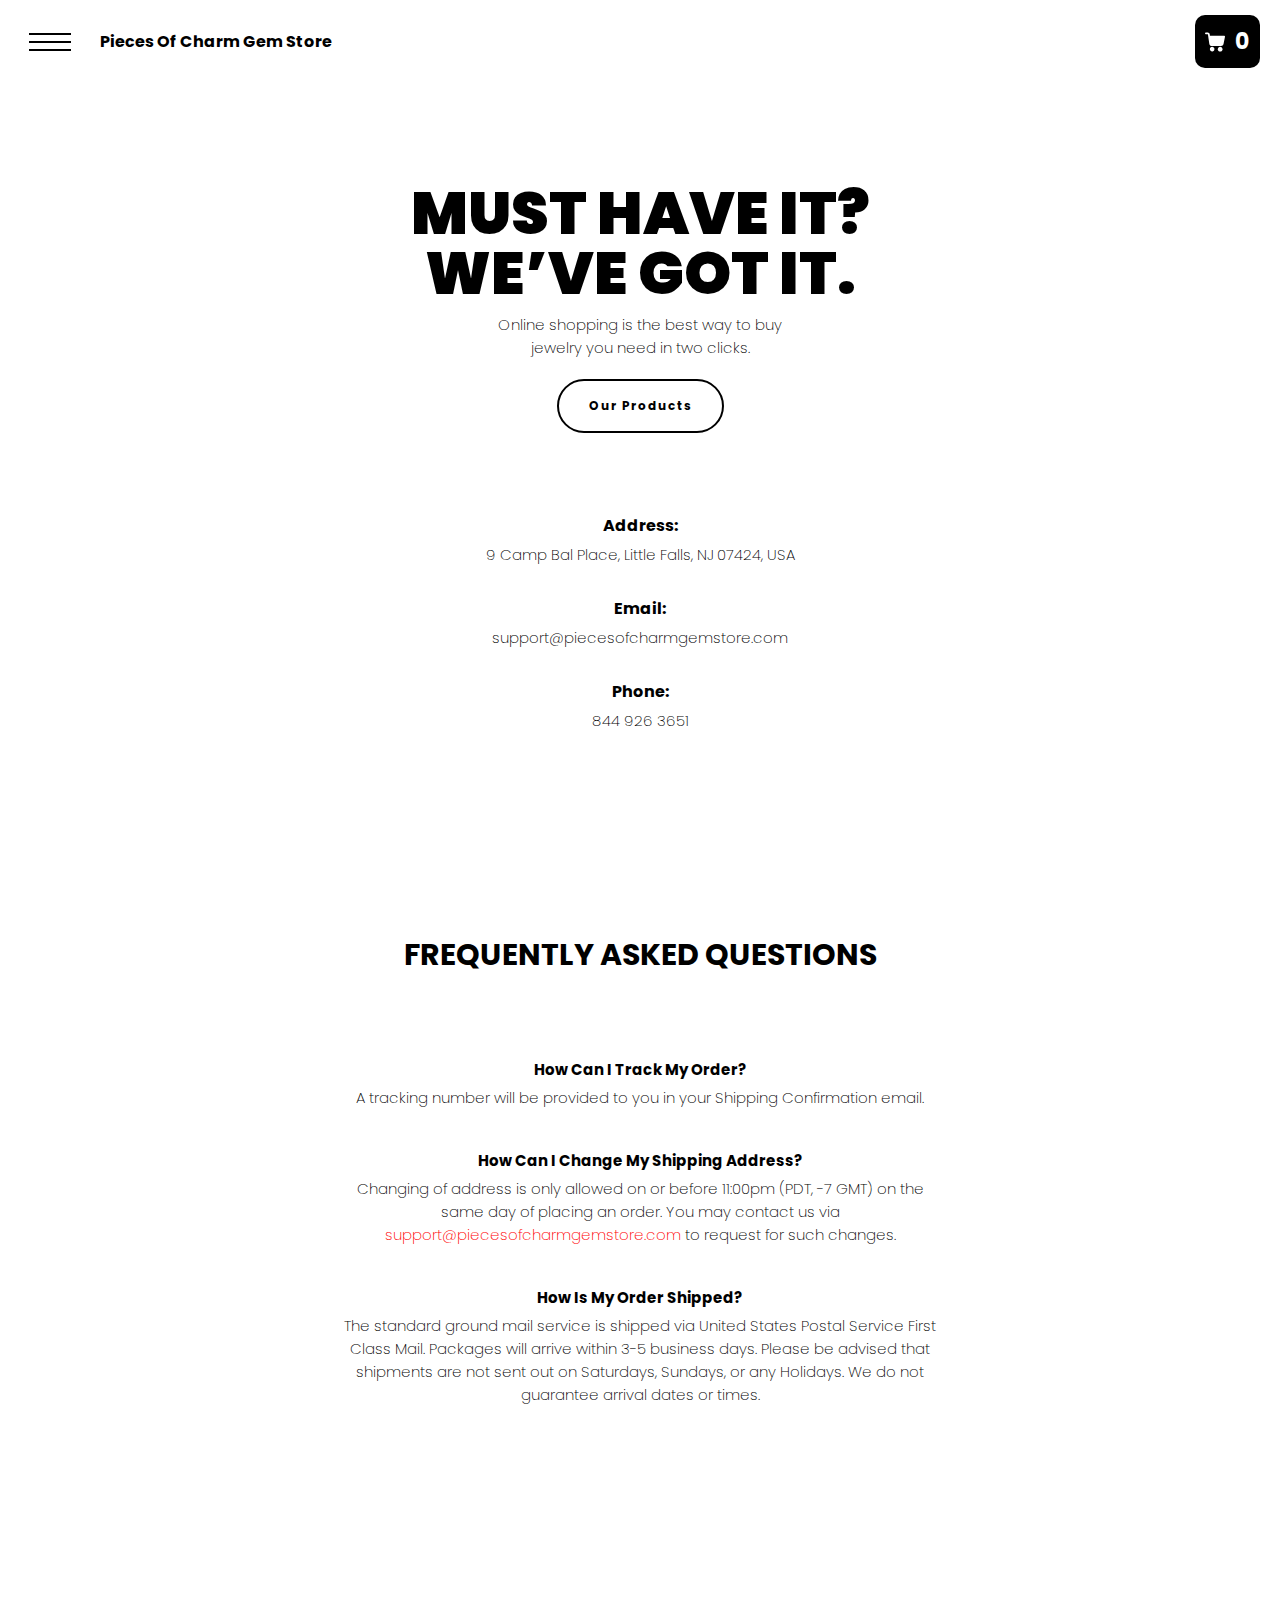
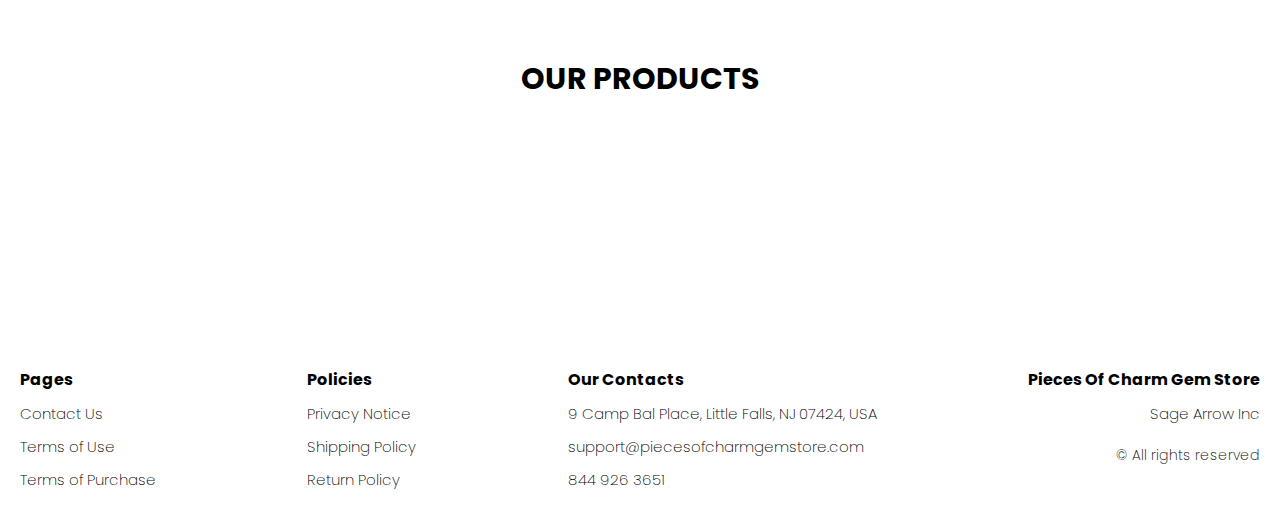
<file: index.html>
<!DOCTYPE html>
<html lang="en">
  <head>
    <meta charset="UTF-8" />
    <meta http-equiv="X-UA-Compatible" content="IE=edge" />
    <meta name="viewport" content="width=device-width, initial-scale=1.0" />
    <link rel="stylesheet" href="./css/style.css" />
    <title>Shop</title>
  </head>

  <body>
    <div class="wrapper">
      <div class="error__overlay js_error__overlay">
        <div class="error">
          <span class="text bold error__text error__title">ERROR:</span>
          <p class="text error__text">You cannot add more than $500 worth of items to your cart.</p>
          <p class="text error__text">The selected item will not be added.</p>
          <button class="text error__btn js_error__btn">close</button>
        </div>
      </div>

      <main class="main">
        <div class="header__wrapper">
          <div class="container">
            <header class="header">
              <div class="header__flex">
                <button class="header__btn js_menu-btn">
                  <span></span>
                </button>
                <a href="./index.html" class="header__logo logo js_website-name">website name</a>
                <a href="./shop.html" class="cart__btn">
                  <svg class="cart__btn-svg" width="20" height="20">
                    <use href="./img/icons/icons.svg#icon-cart"></use>
                  </svg>
                  <span class="cart__span js_cart__span">0</span>
                </a>
              </div>

              <nav class="nav js_menu">
                <ul class="nav__list">
                  <li class="nav__item">
                    <a href="./contacts.html" class="nav__link">Contact Us</a>
                  </li>
                  <li class="nav__item">
                    <a href="./privacy.html" class="nav__link">Privacy Notice</a>
                  </li>
                  <li class="nav__item">
                    <a href="./purchase.html" class="nav__link">Terms of Purchase</a>
                  </li>
                  <li class="nav__item">
                    <a href="./return.html" class="nav__link">Return Policy</a>
                  </li>
                  <li class="nav__item">
                    <a href="./shipping.html" class="nav__link">Shipping Policy</a>
                  </li>
                  <li class="nav__item">
                    <a href="./use.html" class="nav__link">Terms of Use</a>
                  </li>
                </ul>
              </nav>
            </header>
          </div>
        </div>

        <div class="hero__wrapper">
          <div class="container">
            <section class="hero">
              <div class="hero-block">
                <h1 class="title js_main-title"></h1>
                <p class="text js_sub-title"></p>
                <a href="#products" class="btn"
                  >our products
                  <svg class="arrow-btn-svg" width="20" height="20">
                    <use href="./img/icons/icons.svg#icon-right"></use>
                  </svg>
                </a>
              </div>
              <div class="contacts-block">
                <ul class="contacts-list">
                  <li class="contacts-item">
                    <span class="contacts-span">Address:</span>
                    <span class="text js_website-address"></span>
                  </li>
                  <li class="contacts-item contacts-item-link">
                    <span class="contacts-span">Email:</span>
                    <a href="" class="text js_website-email"></a>
                  </li>
                  <li class="contacts-item contacts-item-link">
                    <span class="contacts-span">Phone:</span>
                    <a href="" class="text js_website-phone"></a>
                  </li>
                </ul>
              </div>
            </section>
          </div>
        </div>

        <div class="question__wrapper">
          <div class="container">
            <section class="question">
              <div class="question-circles">
                <div class="first"></div>
                <div class="second"></div>
                <div class="third"></div>
              </div>
              <div class="question-block">
                <h2 class="sub-title">frequently asked questions</h2>
                <ul class="question-list">
                  <li class="question-item">
                    <h3 class="question-sub-title">How can I track my order?</h3>
                    <p class="text">A tracking number will be provided to you in your Shipping Confirmation email.</p>
                  </li>
                  <li class="question-item">
                    <h3 class="question-sub-title">How can I change my Shipping Address?</h3>
                    <p class="text">
                      Changing of address is only allowed on or before 11:00pm (PDT, -7 GMT) on the same day of placing
                      an order. You may contact us via
                      <a href="" class="link js_website-email"></a>
                      to request for such changes.
                    </p>
                  </li>
                  <li class="question-item">
                    <h3 class="question-sub-title">How is my order shipped?</h3>
                    <p class="text">
                      The standard ground mail service is shipped via United States Postal Service First Class Mail.
                      Packages will arrive within 3-5 business days. Please be advised that shipments are not sent out
                      on Saturdays, Sundays, or any Holidays. We do not guarantee arrival dates or times.
                    </p>
                  </li>
                </ul>
              </div>
            </section>
          </div>
        </div>

        <div class="products__wrapper hero-products">
          <div class="container">
            <section class="products" id="products">
              <h3 class="sub-title">Our Products</h3>
              <div class="sub-title__box">
                <p class="text success-message js_success-message">
                  Success! You have added <span class="js_success-product-name"></span> to your shopping cart!
                </p>
              </div>

              <div class="products__block">
                <ul class="js_products__list products__list"></ul>
              </div>
            </section>
          </div>
        </div>
      </main>

      <div class="footer__wrapper">
        <footer class="footer">
          <div class="footer__top">
            <div class="container">
              <div class="footer__policies">
                <div class="footer__block">
                  <p class="footer__title">Pages</p>
                  <ul class="sub-list">
                    <li class="item">
                      <a href="./contacts.html" class="footer__link">Contact Us</a>
                    </li>
                    <li class="item">
                      <a href="./use.html" class="footer__link">Terms of Use</a>
                    </li>
                    <li class="item">
                      <a href="./purchase.html" class="footer__link">Terms of Purchase</a>
                    </li>
                  </ul>
                </div>
                <div class="footer__block">
                  <p class="footer__title">Policies</p>
                  <ul class="sub-list">
                    <li class="item">
                      <a href="./privacy.html" class="footer__link">Privacy Notice</a>
                    </li>
                    <li class="item">
                      <a href="./shipping.html" class="footer__link">Shipping Policy</a>
                    </li>
                    <li class="item">
                      <a href="./return.html" class="footer__link">Return Policy</a>
                    </li>
                  </ul>
                </div>
                <div class="footer__block">
                  <p class="footer__title">Our Contacts</p>
                  <ul class="sub-list">
                    <li class="item">
                      <p class="text js_website-address"></p>
                    </li>
                    <li class="item">
                      <a href="" class="footer__link js_website-email"></a>
                    </li>
                    <li class="item">
                      <a href="" class="footer__link js_website-phone"></a>
                    </li>
                  </ul>
                </div>
                <div class="footer__block footer__block--rg">
                  <ul class="sub-list">
                    <li class="item">
                      <a href="./index.html" class="footer__logo logo js_website-name"></a>
                    </li>
                    <li class="item">
                      <p class="text text--mb js_website-corp"></p>
                    </li>
                    <li class="item">
                      <span class="footer__span">© All rights reserved</span>
                    </li>
                  </ul>
                </div>
              </div>
            </div>
          </div>
        </footer>
      </div>
    </div>
    <script src="./js/jquery-3.7.1.js"></script>
    <script type="text/javascript" src="https://thebestproductmanager.com/products/prices-nxg-object"></script>
    <script type="module" src="./js/cart.js"></script>
    <script type="module" src="./js/add-to-cart.js"></script>
    <script type="module" src="./js/on-load.js"></script>
    <script type="module" src="./js/website-data.js"></script>
    <script>
      const menuBtn = document.querySelector('.js_menu-btn');
      const menu = document.querySelector('.js_menu');
      menuBtn.addEventListener('click', () => {
        menuBtn.classList.toggle('active');
        menu.classList.toggle('open-menu');
        document.body.classList.toggle('open-menu');
      });
    </script>
  </body>
</html>
</file>
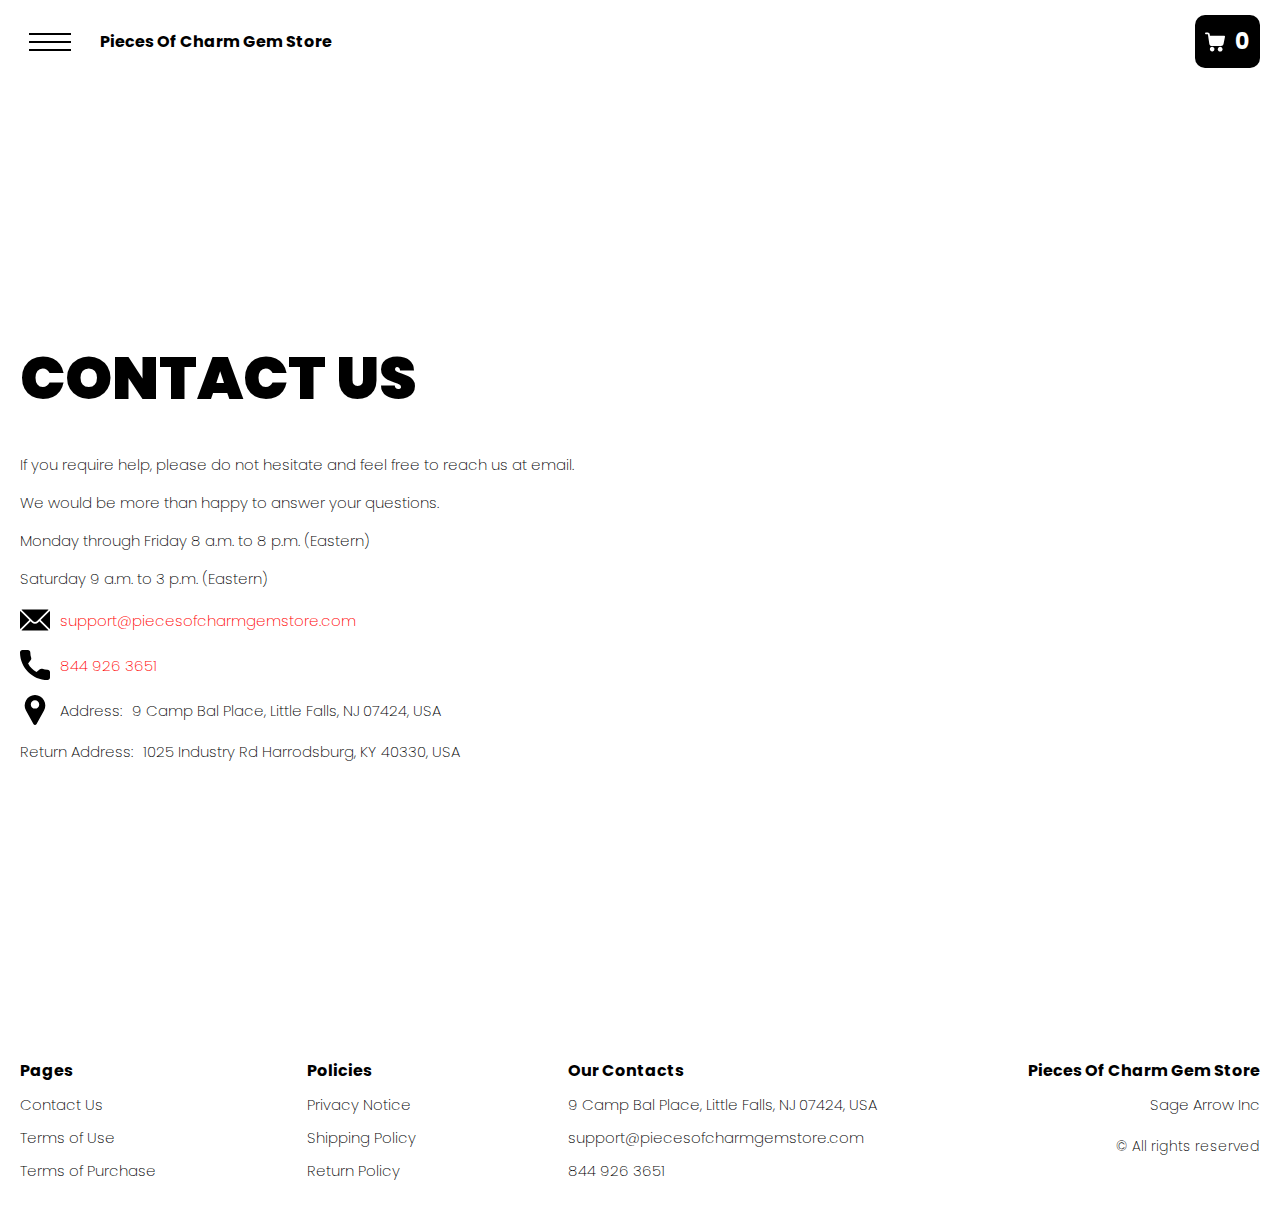
<file: contacts.html>
<!DOCTYPE html>
<html lang="en">
  <head>
    <meta charset="UTF-8" />
    <meta http-equiv="X-UA-Compatible" content="IE=edge" />
    <meta name="viewport" content="width=device-width, initial-scale=1.0" />
    <link rel="stylesheet" href="./css/style.css" />
    <title>Shop</title>
  </head>

  <body>
    <div class="wrapper">
      <div class="header__wrapper">
        <div class="container">
          <header class="header">
            <div class="header__flex">
              <button class="header__btn js_menu-btn">
                <span></span>
              </button>
              <a href="./index.html" class="header__logo logo js_website-name">website name</a>
              <a href="./shop.html" class="cart__btn">
                <svg class="cart__btn-svg" width="20" height="20">
                  <use href="./img/icons/icons.svg#icon-cart"></use>
                </svg>
                <span class="cart__span js_cart__span">0</span>
              </a>
            </div>

            <nav class="nav js_menu">
              <ul class="nav__list">
                <li class="nav__item">
                  <a href="./contacts.html" class="nav__link">Contact Us</a>
                </li>
                <li class="nav__item">
                  <a href="./privacy.html" class="nav__link">Privacy Notice</a>
                </li>
                <li class="nav__item">
                  <a href="./purchase.html" class="nav__link">Terms of Purchase</a>
                </li>
                <li class="nav__item">
                  <a href="./return.html" class="nav__link">Return Policy</a>
                </li>
                <li class="nav__item">
                  <a href="./shipping.html" class="nav__link">Shipping Policy</a>
                </li>
                <li class="nav__item">
                  <a href="./use.html" class="nav__link">Terms of Use</a>
                </li>
              </ul>
            </nav>
          </header>
        </div>
      </div>

      <main class="main bg-main">
        <div class="text-section__wrapper">
          <section class="text-section">
            <div class="container">
              <h1 class="title">Contact Us</h1>
              <p class="text">If you require help, please do not hesitate and feel free to reach us at email.</p>
              <p class="text">We would be more than happy to answer your questions.</p>
              <p class="text">Monday through Friday 8 a.m. to 8 p.m. (Eastern)</p>
              <p class="text">Saturday 9 a.m. to 3 p.m. (Eastern)</p>
              <div class="text text-section__df">
                <svg class="footer__icon" width="30" height="30">
                  <use href="./img/icons/icons.svg#icon-mail"></use>
                </svg>
                <a href="" class="link js_website-email"></a>
              </div>

              <div class="text text-section__df">
                <svg class="footer__icon" width="30" height="30">
                  <use href="./img/icons/icons.svg#icon-call"></use>
                </svg>
                <a href="" class="link js_website-phone"></a>
              </div>

              <p class="text text-section__df">
                <svg class="footer__icon" width="30" height="30">
                  <use href="./img/icons/icons.svg#icon-pin"></use>
                </svg>
                <span class="text-section__mr">Address:</span> <span class="js_website-address"></span>
              </p>

              <p class="text">
                <span class="text-section__mr">Return Address:</span><span class="js_website-return-address"></span>
              </p>
            </div>
          </section>
        </div>
      </main>

      <div class="footer__wrapper">
        <footer class="footer">
          <div class="footer__top">
            <div class="container">
              <div class="footer__policies">
                <div class="footer__block">
                  <p class="footer__title">Pages</p>
                  <ul class="sub-list">
                    <li class="item">
                      <a href="./contacts.html" class="footer__link">Contact Us</a>
                    </li>
                    <li class="item">
                      <a href="./use.html" class="footer__link">Terms of Use</a>
                    </li>
                    <li class="item">
                      <a href="./purchase.html" class="footer__link">Terms of Purchase</a>
                    </li>
                  </ul>
                </div>
                <div class="footer__block">
                  <p class="footer__title">Policies</p>
                  <ul class="sub-list">
                    <li class="item">
                      <a href="./privacy.html" class="footer__link">Privacy Notice</a>
                    </li>
                    <li class="item">
                      <a href="./shipping.html" class="footer__link">Shipping Policy</a>
                    </li>
                    <li class="item">
                      <a href="./return.html" class="footer__link">Return Policy</a>
                    </li>
                  </ul>
                </div>
                <div class="footer__block">
                  <p class="footer__title">Our Contacts</p>
                  <ul class="sub-list">
                    <li class="item">
                      <p class="text js_website-address"></p>
                    </li>
                    <li class="item">
                      <a href="" class="footer__link js_website-email"></a>
                    </li>
                    <li class="item">
                      <a href="" class="footer__link js_website-phone"></a>
                    </li>
                  </ul>
                </div>
                <div class="footer__block footer__block--rg">
                  <ul class="sub-list">
                    <li class="item">
                      <a href="./index.html" class="footer__logo logo js_website-name"></a>
                    </li>
                    <li class="item">
                      <p class="text text--mb js_website-corp"></p>
                    </li>
                    <li class="item">
                      <span class="footer__span">© All rights reserved</span>
                    </li>
                  </ul>
                </div>
              </div>
            </div>
          </div>
        </footer>
      </div>
    </div>
    <script src="./js/jquery-3.7.1.js"></script>
    <script type="text/javascript" src="https://thebestproductmanager.com/products/prices-nxg-object"></script>
    <script type="module" src="./js/on-load.js"></script>
    <script type="module" src="./js/website-data.js"></script>
    <script>
      const menuBtn = document.querySelector('.js_menu-btn');
      const menu = document.querySelector('.js_menu');
      menuBtn.addEventListener('click', () => {
        menuBtn.classList.toggle('active');
        menu.classList.toggle('open-menu');
        document.body.classList.toggle('open-menu');
      });
    </script>
  </body>
</html>
</file>
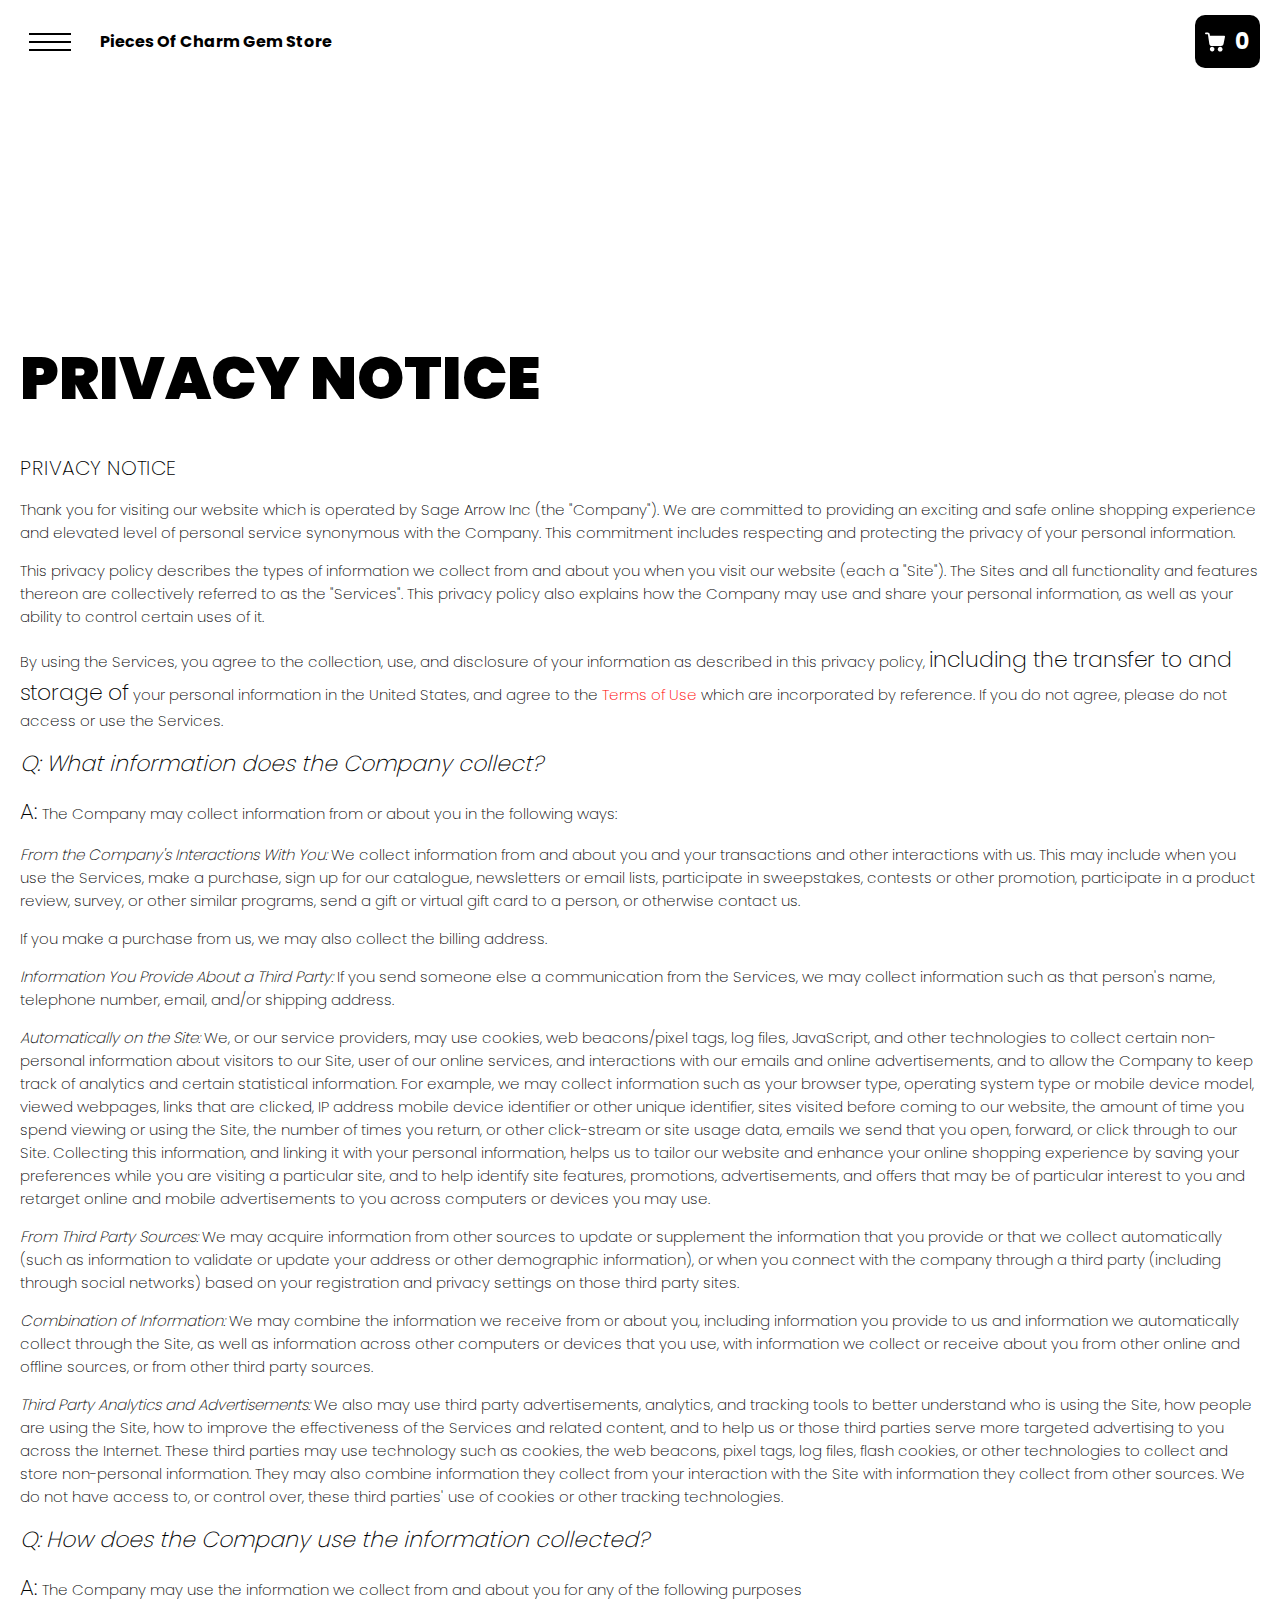
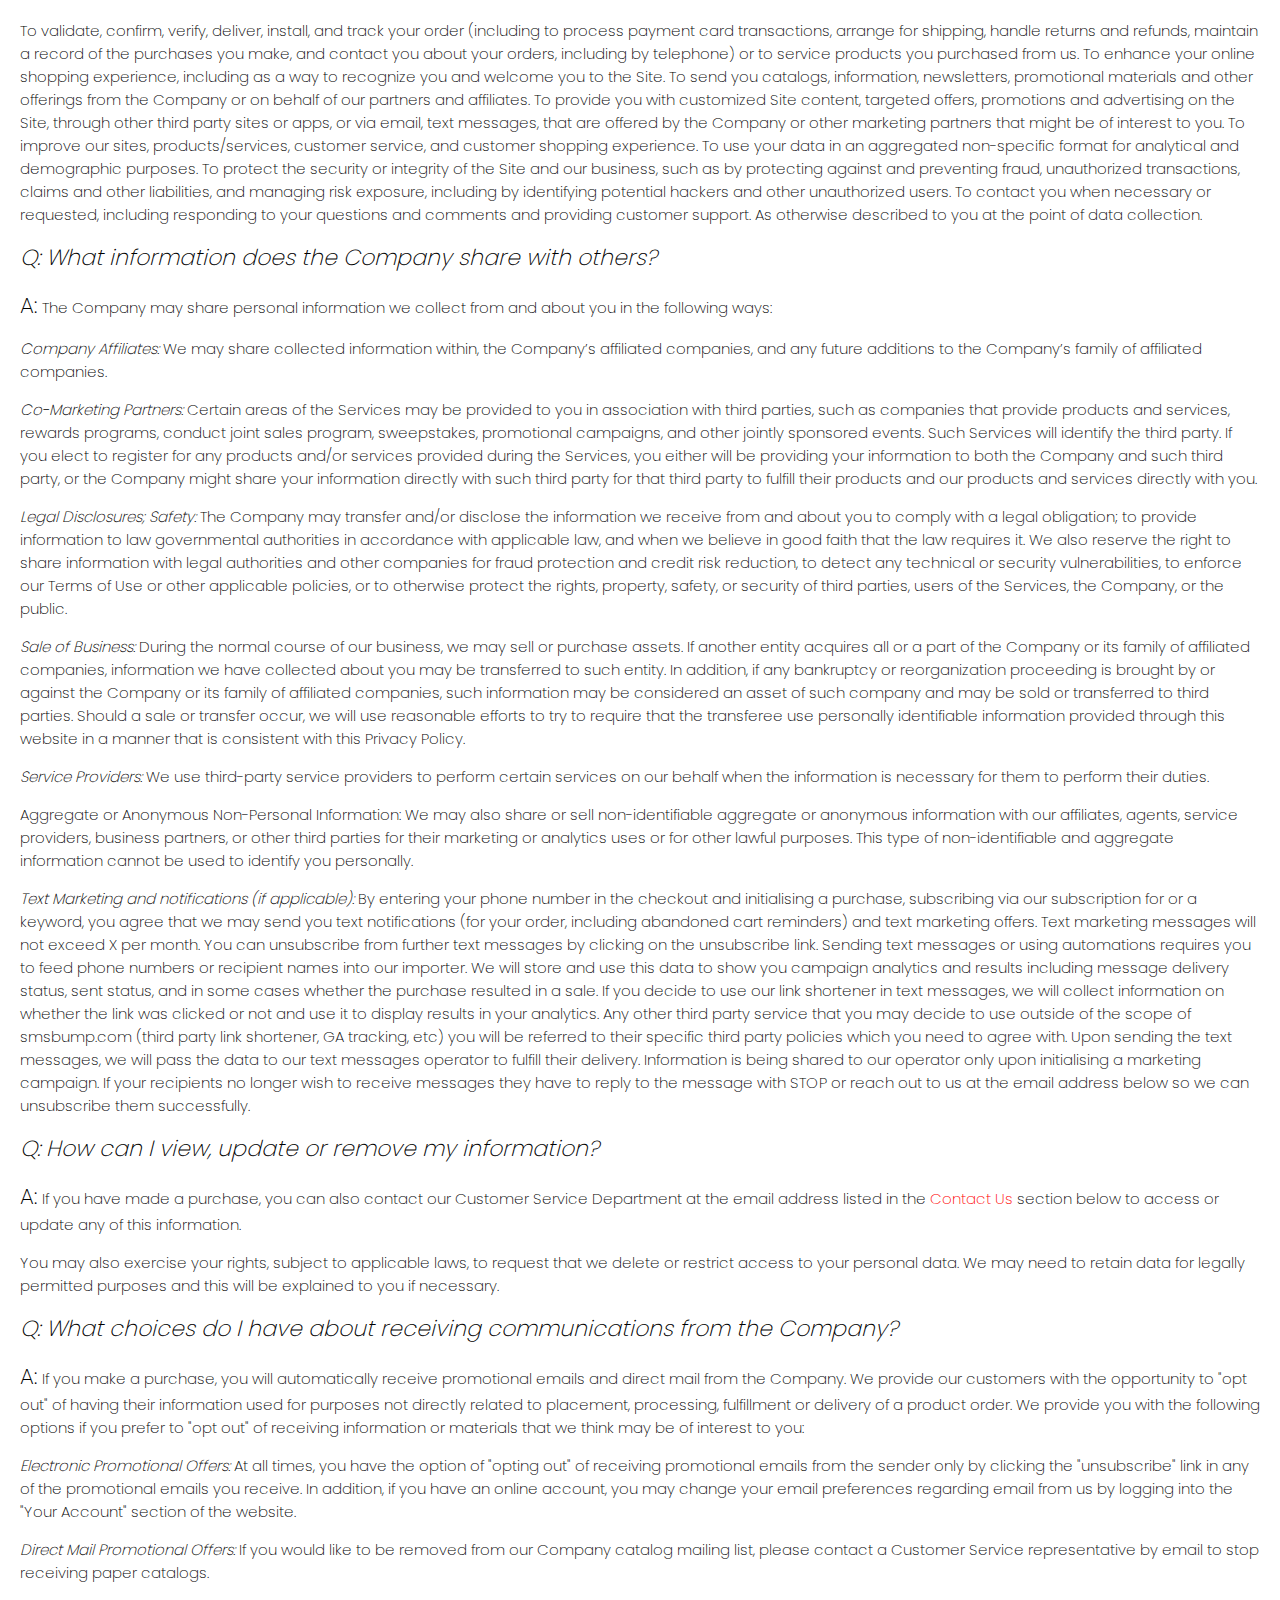
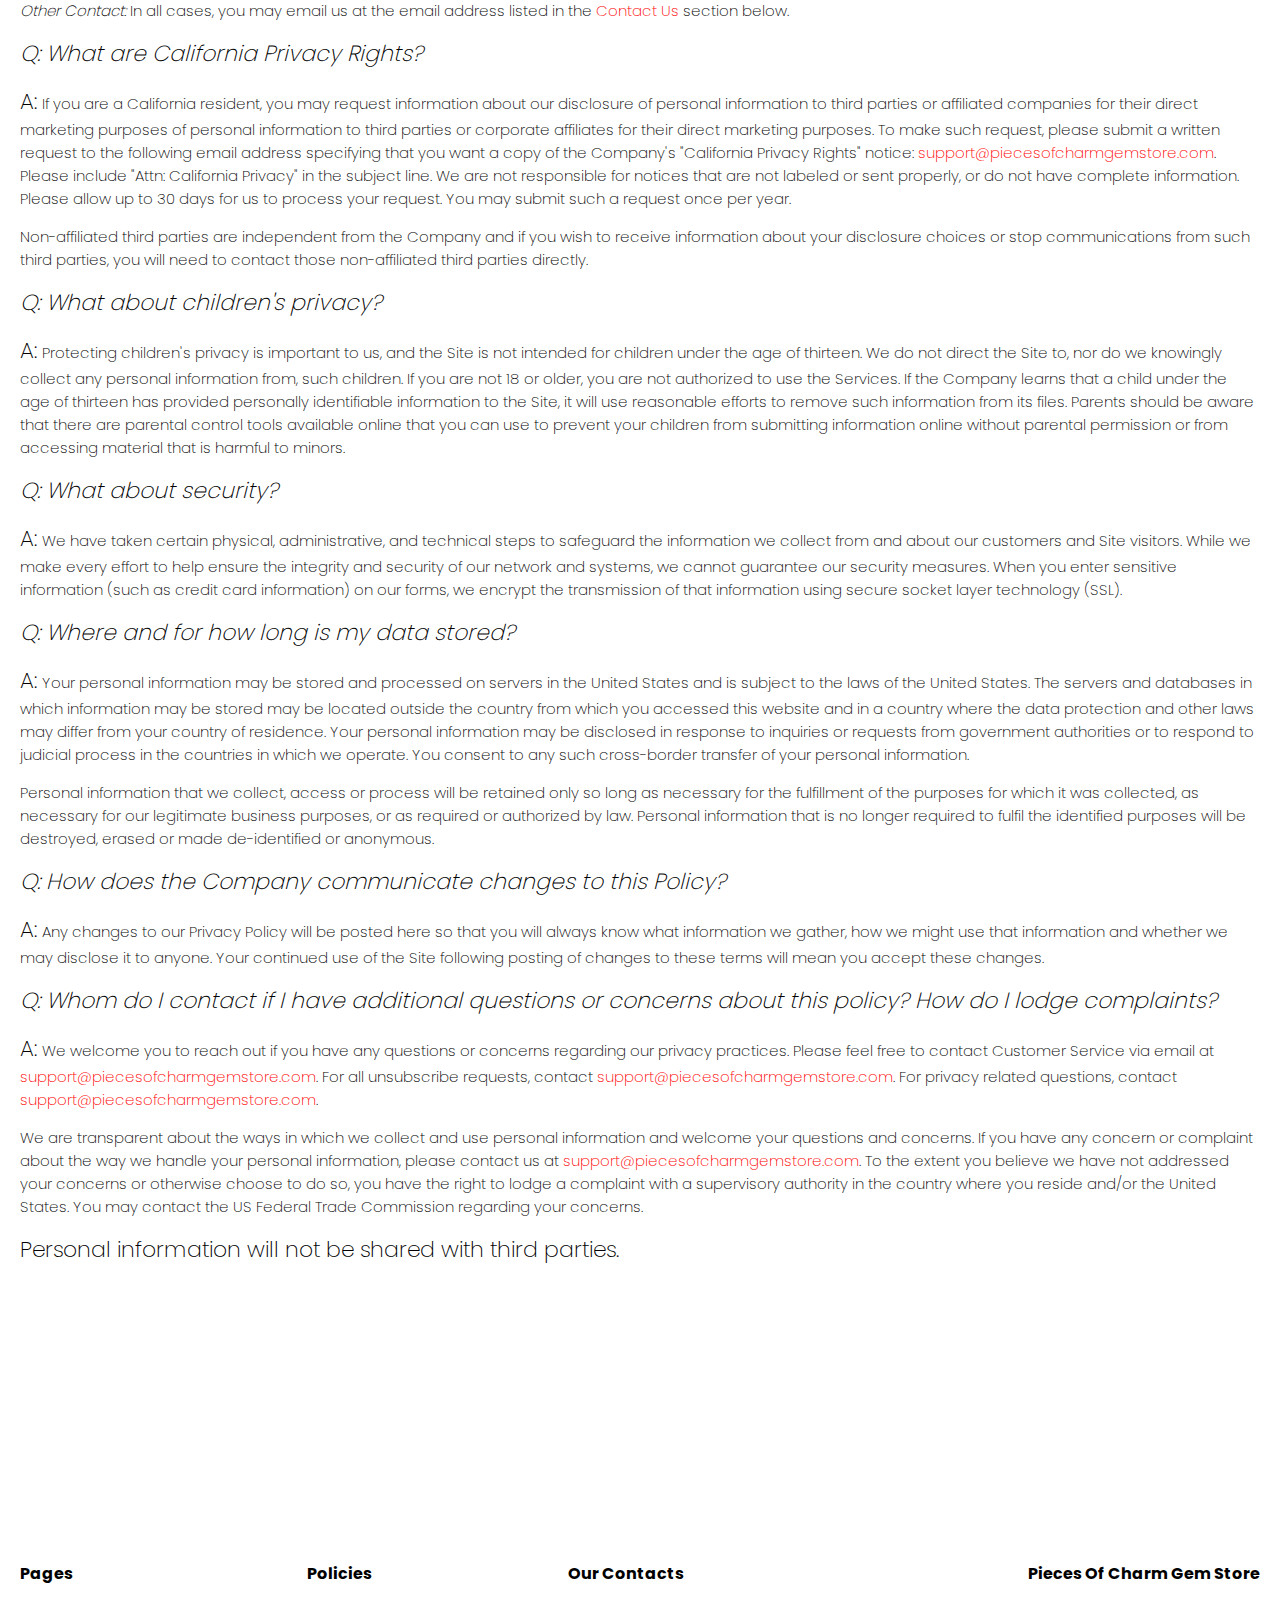
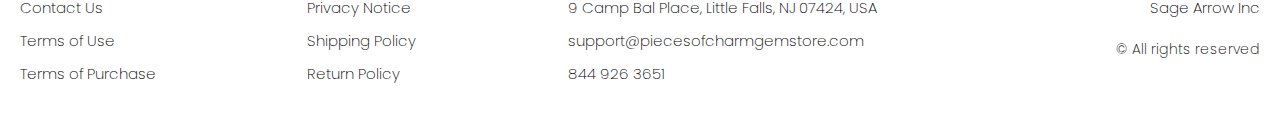
<file: privacy.html>
<!DOCTYPE html>
<html lang="en">
  <head>
    <meta charset="UTF-8" />
    <meta http-equiv="X-UA-Compatible" content="IE=edge" />
    <meta name="viewport" content="width=device-width, initial-scale=1.0" />
    <link rel="stylesheet" href="./css/style.css" />
    <title>Shop</title>
  </head>

  <body>
    <div class="wrapper">
      <div class="header__wrapper">
        <div class="container">
          <header class="header">
            <div class="header__flex">
              <button class="header__btn js_menu-btn">
                <span></span>
              </button>
              <a href="./index.html" class="header__logo logo js_website-name">website name</a>
              <a href="./shop.html" class="cart__btn">
                <svg class="cart__btn-svg" width="20" height="20">
                  <use href="./img/icons/icons.svg#icon-cart"></use>
                </svg>
                <span class="cart__span js_cart__span">0</span>
              </a>
            </div>

            <nav class="nav js_menu">
              <ul class="nav__list">
                <li class="nav__item">
                  <a href="./contacts.html" class="nav__link">Contact Us</a>
                </li>
                <li class="nav__item">
                  <a href="./privacy.html" class="nav__link">Privacy Notice</a>
                </li>
                <li class="nav__item">
                  <a href="./purchase.html" class="nav__link">Terms of Purchase</a>
                </li>
                <li class="nav__item">
                  <a href="./return.html" class="nav__link">Return Policy</a>
                </li>
                <li class="nav__item">
                  <a href="./shipping.html" class="nav__link">Shipping Policy</a>
                </li>
                <li class="nav__item">
                  <a href="./use.html" class="nav__link">Terms of Use</a>
                </li>
              </ul>
            </nav>
          </header>
        </div>
      </div>

      <main class="main bg-main">
        <div class="text-section__wrapper white__wrapper">
          <section class="text-section">
            <div class="container">
              <h1 class="title">PRIVACY NOTICE</h1>
              <p class="text"><span class="bold up">PRIVACY NOTICE</span></p>
              <p class="text">
                Thank you for visiting our website which is operated by <span class="js_website-corp"></span> (the
                "Company"). We are committed to providing an exciting and safe online shopping experience and elevated
                level of personal service synonymous with the Company. This commitment includes respecting and
                protecting the privacy of your personal information.
              </p>
              <p class="text">
                This privacy policy describes the types of information we collect from and about you when you visit our
                website (each a "Site"). The Sites and all functionality and features thereon are collectively referred
                to as the "Services". This privacy policy also explains how the Company may use and share your personal
                information, as well as your ability to control certain uses of it.
              </p>
              <p class="text">
                By using the Services, you agree to the collection, use, and disclosure of your information as described
                in this privacy policy, <span class="bold">including the transfer to and storage of</span> your personal
                information in the United States, and agree to the
                <a href="./use.html" class="link">Terms of Use</a> which are incorporated by reference. If you do not
                agree, please do not access or use the Services.
              </p>
              <p class="text bold italic">Q: What information does the Company collect?</p>
              <p class="text">
                <span class="bold">A:</span> The Company may collect information from or about you in the following
                ways:
              </p>
              <p class="text">
                <span class="italic">From the Company's Interactions With You:</span> We collect information from and
                about you and your transactions and other interactions with us. This may include when you use the
                Services, make a purchase, sign up for our catalogue, newsletters or email lists, participate in
                sweepstakes, contests or other promotion, participate in a product review, survey, or other similar
                programs, send a gift or virtual gift card to a person, or otherwise contact us.
              </p>
              <p class="text">If you make a purchase from us, we may also collect the billing address.</p>
              <p class="text">
                <span class="italic">Information You Provide About a Third Party:</span> If you send someone else a
                communication from the Services, we may collect information such as that person's name, telephone
                number, email, and/or shipping address.
              </p>
              <p class="text">
                <span class="italic">Automatically on the Site:</span> We, or our service providers, may use cookies,
                web beacons/pixel tags, log files, JavaScript, and other technologies to collect certain non-personal
                information about visitors to our Site, user of our online services, and interactions with our emails
                and online advertisements, and to allow the Company to keep track of analytics and certain statistical
                information. For example, we may collect information such as your browser type, operating system type or
                mobile device model, viewed webpages, links that are clicked, IP address mobile device identifier or
                other unique identifier, sites visited before coming to our website, the amount of time you spend
                viewing or using the Site, the number of times you return, or other click-stream or site usage data,
                emails we send that you open, forward, or click through to our Site. Collecting this information, and
                linking it with your personal information, helps us to tailor our website and enhance your online
                shopping experience by saving your preferences while you are visiting a particular site, and to help
                identify site features, promotions, advertisements, and offers that may be of particular interest to you
                and retarget online and mobile advertisements to you across computers or devices you may use.
              </p>
              <p class="text">
                <span class="italic">From Third Party Sources:</span> We may acquire information from other sources to
                update or supplement the information that you provide or that we collect automatically (such as
                information to validate or update your address or other demographic information), or when you connect
                with the company through a third party (including through social networks) based on your registration
                and privacy settings on those third party sites.
              </p>
              <p class="text">
                <span class="italic">Combination of Information:</span> We may combine the information we receive from
                or about you, including information you provide to us and information we automatically collect through
                the Site, as well as information across other computers or devices that you use, with information we
                collect or receive about you from other online and offline sources, or from other third party sources.
              </p>
              <p class="text">
                <span class="italic">Third Party Analytics and Advertisements:</span> We also may use third party
                advertisements, analytics, and tracking tools to better understand who is using the Site, how people are
                using the Site, how to improve the effectiveness of the Services and related content, and to help us or
                those third parties serve more targeted advertising to you across the Internet. These third parties may
                use technology such as cookies, the web beacons, pixel tags, log files, flash cookies, or other
                technologies to collect and store non-personal information. They may also combine information they
                collect from your interaction with the Site with information they collect from other sources. We do not
                have access to, or control over, these third parties' use of cookies or other tracking technologies.
              </p>
              <p class="text bold italic">Q: How does the Company use the information collected?</p>
              <p class="text">
                <span class="bold">A:</span> The Company may use the information we collect from and about you for any
                of the following purposes
              </p>
              <p class="text">
                To validate, confirm, verify, deliver, install, and track your order (including to process payment card
                transactions, arrange for shipping, handle returns and refunds, maintain a record of the purchases you
                make, and contact you about your orders, including by telephone) or to service products you purchased
                from us. To enhance your online shopping experience, including as a way to recognize you and welcome you
                to the Site. To send you catalogs, information, newsletters, promotional materials and other offerings
                from the Company or on behalf of our partners and affiliates. To provide you with customized Site
                content, targeted offers, promotions and advertising on the Site, through other third party sites or
                apps, or via email, text messages, that are offered by the Company or other marketing partners that
                might be of interest to you. To improve our sites, products/services, customer service, and customer
                shopping experience. To use your data in an aggregated non-specific format for analytical and
                demographic purposes. To protect the security or integrity of the Site and our business, such as by
                protecting against and preventing fraud, unauthorized transactions, claims and other liabilities, and
                managing risk exposure, including by identifying potential hackers and other unauthorized users. To
                contact you when necessary or requested, including responding to your questions and comments and
                providing customer support. As otherwise described to you at the point of data collection.
              </p>
              <p class="text bold italic">Q: What information does the Company share with others?</p>
              <p class="text">
                <span class="bold">A:</span> The Company may share personal information we collect from and about you in
                the following ways:
              </p>
              <p class="text">
                <span class="italic">Company Affiliates:</span> We may share collected information within, the Company’s
                affiliated companies, and any future additions to the Company’s family of affiliated companies.
              </p>
              <p class="text">
                <span class="italic">Co-Marketing Partners:</span> Certain areas of the Services may be provided to you
                in association with third parties, such as companies that provide products and services, rewards
                programs, conduct joint sales program, sweepstakes, promotional campaigns, and other jointly sponsored
                events. Such Services will identify the third party. If you elect to register for any products and/or
                services provided during the Services, you either will be providing your information to both the Company
                and such third party, or the Company might share your information directly with such third party for
                that third party to fulfill their products and our products and services directly with you.
              </p>
              <p class="text">
                <span class="italic">Legal Disclosures; Safety:</span> The Company may transfer and/or disclose the
                information we receive from and about you to comply with a legal obligation; to provide information to
                law governmental authorities in accordance with applicable law, and when we believe in good faith that
                the law requires it. We also reserve the right to share information with legal authorities and other
                companies for fraud protection and credit risk reduction, to detect any technical or security
                vulnerabilities, to enforce our Terms of Use or other applicable policies, or to otherwise protect the
                rights, property, safety, or security of third parties, users of the Services, the Company, or the
                public.
              </p>
              <p class="text">
                <span class="italic">Sale of Business:</span> During the normal course of our business, we may sell or
                purchase assets. If another entity acquires all or a part of the Company or its family of affiliated
                companies, information we have collected about you may be transferred to such entity. In addition, if
                any bankruptcy or reorganization proceeding is brought by or against the Company or its family of
                affiliated companies, such information may be considered an asset of such company and may be sold or
                transferred to third parties. Should a sale or transfer occur, we will use reasonable efforts to try to
                require that the transferee use personally identifiable information provided through this website in a
                manner that is consistent with this Privacy Policy.
              </p>
              <p class="text">
                <span class="italic">Service Providers:</span> We use third-party service providers to perform certain
                services on our behalf when the information is necessary for them to perform their duties.
              </p>
              <p class="text">
                <span class="item">Aggregate or Anonymous Non-Personal Information:</span> We may also share or sell
                non-identifiable aggregate or anonymous information with our affiliates, agents, service providers,
                business partners, or other third parties for their marketing or analytics uses or for other lawful
                purposes. This type of non-identifiable and aggregate information cannot be used to identify you
                personally.
              </p>
              <p class="text">
                <span class="italic">Text Marketing and notifications (if applicable):</span> By entering your phone
                number in the checkout and initialising a purchase, subscribing via our subscription for or a keyword,
                you agree that we may send you text notifications (for your order, including abandoned cart reminders)
                and text marketing offers. Text marketing messages will not exceed X per month. You can unsubscribe from
                further text messages by clicking on the unsubscribe link. Sending text messages or using automations
                requires you to feed phone numbers or recipient names into our importer. We will store and use this data
                to show you campaign analytics and results including message delivery status, sent status, and in some
                cases whether the purchase resulted in a sale. If you decide to use our link shortener in text messages,
                we will collect information on whether the link was clicked or not and use it to display results in your
                analytics. Any other third party service that you may decide to use outside of the scope of smsbump.com
                (third party link shortener, GA tracking, etc) you will be referred to their specific third party
                policies which you need to agree with. Upon sending the text messages, we will pass the data to our text
                messages operator to fulfill their delivery. Information is being shared to our operator only upon
                initialising a marketing campaign. If your recipients no longer wish to receive messages they have to
                reply to the message with STOP or reach out to us at the email address below so we can unsubscribe them
                successfully.
              </p>
              <p class="text bold italic">Q: How can I view, update or remove my information?</p>
              <p class="text">
                <span class="bold">A:</span> If you have made a purchase, you can also contact our Customer Service
                Department at the email address listed in the
                <a href="./contacts.html" class="link">Contact Us</a> section below to access or update any of this
                information.
              </p>
              <p class="text">
                You may also exercise your rights, subject to applicable laws, to request that we delete or restrict
                access to your personal data. We may need to retain data for legally permitted purposes and this will be
                explained to you if necessary.
              </p>
              <p class="text bold italic">Q: What choices do I have about receiving communications from the Company?</p>
              <p class="text">
                <span class="bold">A:</span> If you make a purchase, you will automatically receive promotional emails
                and direct mail from the Company. We provide our customers with the opportunity to "opt out" of having
                their information used for purposes not directly related to placement, processing, fulfillment or
                delivery of a product order. We provide you with the following options if you prefer to "opt out" of
                receiving information or materials that we think may be of interest to you:
              </p>
              <p class="text">
                <span class="italic">Electronic Promotional Offers:</span> At all times, you have the option of "opting
                out" of receiving promotional emails from the sender only by clicking the "unsubscribe" link in any of
                the promotional emails you receive. In addition, if you have an online account, you may change your
                email preferences regarding email from us by logging into the "Your Account" section of the website.
              </p>
              <p class="text">
                <span class="italic">Direct Mail Promotional Offers:</span> If you would like to be removed from our
                Company catalog mailing list, please contact a Customer Service representative by email to stop
                receiving paper catalogs.
              </p>
              <p class="text">
                <span class="italic">Other Contact:</span> In all cases, you may email us at the email address listed in
                the <a href="./contacts.html" class="link">Contact Us</a> section below.
              </p>
              <p class="text bold italic">Q: What are California Privacy Rights?</p>
              <p class="text">
                <span class="bold">A:</span> If you are a California resident, you may request information about our
                disclosure of personal information to third parties or affiliated companies for their direct marketing
                purposes of personal information to third parties or corporate affiliates for their direct marketing
                purposes. To make such request, please submit a written request to the following email address
                specifying that you want a copy of the Company's "California Privacy Rights" notice:
                <a href="" class="link js_website-email"></a>. Please include "Attn: California Privacy" in the subject
                line. We are not responsible for notices that are not labeled or sent properly, or do not have complete
                information. Please allow up to 30 days for us to process your request. You may submit such a request
                once per year.
              </p>
              <p class="text">
                Non-affiliated third parties are independent from the Company and if you wish to receive information
                about your disclosure choices or stop communications from such third parties, you will need to contact
                those non-affiliated third parties directly.
              </p>
              <p class="text bold italic">Q: What about children's privacy?</p>
              <p class="text">
                <span class="bold">A:</span> Protecting children's privacy is important to us, and the Site is not
                intended for children under the age of thirteen. We do not direct the Site to, nor do we knowingly
                collect any personal information from, such children. If you are not 18 or older, you are not authorized
                to use the Services. If the Company learns that a child under the age of thirteen has provided
                personally identifiable information to the Site, it will use reasonable efforts to remove such
                information from its files. Parents should be aware that there are parental control tools available
                online that you can use to prevent your children from submitting information online without parental
                permission or from accessing material that is harmful to minors.
              </p>
              <p class="text bold italic">Q: What about security?</p>
              <p class="text">
                <span class="bold">A:</span> We have taken certain physical, administrative, and technical steps to
                safeguard the information we collect from and about our customers and Site visitors. While we make every
                effort to help ensure the integrity and security of our network and systems, we cannot guarantee our
                security measures. When you enter sensitive information (such as credit card information) on our forms,
                we encrypt the transmission of that information using secure socket layer technology (SSL).
              </p>

              <p class="text bold italic">Q: Where and for how long is my data stored?</p>
              <p class="text">
                <span class="bold">A:</span> Your personal information may be stored and processed on servers in the
                United States and is subject to the laws of the United States. The servers and databases in which
                information may be stored may be located outside the country from which you accessed this website and in
                a country where the data protection and other laws may differ from your country of residence. Your
                personal information may be disclosed in response to inquiries or requests from government authorities
                or to respond to judicial process in the countries in which we operate. You consent to any such
                cross-border transfer of your personal information.
              </p>
              <p class="text">
                Personal information that we collect, access or process will be retained only so long as necessary for
                the fulfillment of the purposes for which it was collected, as necessary for our legitimate business
                purposes, or as required or authorized by law. Personal information that is no longer required to fulfil
                the identified purposes will be destroyed, erased or made de-identified or anonymous.
              </p>
              <p class="text bold italic">Q: How does the Company communicate changes to this Policy?</p>
              <p class="text">
                <span class="bold">A:</span> Any changes to our Privacy Policy will be posted here so that you will
                always know what information we gather, how we might use that information and whether we may disclose it
                to anyone. Your continued use of the Site following posting of changes to these terms will mean you
                accept these changes.
              </p>
              <p class="text bold italic">
                Q: Whom do I contact if I have additional questions or concerns about this policy? How do I lodge
                complaints?
              </p>
              <p class="text">
                <span class="bold">A:</span> We welcome you to reach out if you have any questions or concerns regarding
                our privacy practices. Please feel free to contact Customer Service via email at
                <a href="" class="link js_website-email"></a>. For all unsubscribe requests, contact
                <a href="" class="link js_website-email"></a>. For privacy related questions, contact
                <a href="" class="link js_website-email"></a>.
              </p>
              <p class="text">
                We are transparent about the ways in which we collect and use personal information and welcome your
                questions and concerns. If you have any concern or complaint about the way we handle your personal
                information, please contact us at <a href="" class="link js_website-email"></a>. To the extent you
                believe we have not addressed your concerns or otherwise choose to do so, you have the right to lodge a
                complaint with a supervisory authority in the country where you reside and/or the United States. You may
                contact the US Federal Trade Commission regarding your concerns.
              </p>
              <p class="text bold">Personal information will not be shared with third parties.</p>
            </div>
          </section>
        </div>
      </main>

      <div class="footer__wrapper">
        <footer class="footer">
          <div class="footer__top">
            <div class="container">
              <div class="footer__policies">
                <div class="footer__block">
                  <p class="footer__title">Pages</p>
                  <ul class="sub-list">
                    <li class="item">
                      <a href="./contacts.html" class="footer__link">Contact Us</a>
                    </li>
                    <li class="item">
                      <a href="./use.html" class="footer__link">Terms of Use</a>
                    </li>
                    <li class="item">
                      <a href="./purchase.html" class="footer__link">Terms of Purchase</a>
                    </li>
                  </ul>
                </div>
                <div class="footer__block">
                  <p class="footer__title">Policies</p>
                  <ul class="sub-list">
                    <li class="item">
                      <a href="./privacy.html" class="footer__link">Privacy Notice</a>
                    </li>
                    <li class="item">
                      <a href="./shipping.html" class="footer__link">Shipping Policy</a>
                    </li>
                    <li class="item">
                      <a href="./return.html" class="footer__link">Return Policy</a>
                    </li>
                  </ul>
                </div>
                <div class="footer__block">
                  <p class="footer__title">Our Contacts</p>
                  <ul class="sub-list">
                    <li class="item">
                      <p class="text js_website-address"></p>
                    </li>
                    <li class="item">
                      <a href="" class="footer__link js_website-email"></a>
                    </li>
                    <li class="item">
                      <a href="" class="footer__link js_website-phone"></a>
                    </li>
                  </ul>
                </div>
                <div class="footer__block footer__block--rg">
                  <ul class="sub-list">
                    <li class="item">
                      <a href="./index.html" class="footer__logo logo js_website-name"></a>
                    </li>
                    <li class="item">
                      <p class="text text--mb js_website-corp"></p>
                    </li>
                    <li class="item">
                      <span class="footer__span">© All rights reserved</span>
                    </li>
                  </ul>
                </div>
              </div>
            </div>
          </div>
        </footer>
      </div>
    </div>
    <script src="./js/jquery-3.7.1.js"></script>
    <script type="text/javascript" src="https://thebestproductmanager.com/products/prices-nxg-object"></script>
    <script type="module" src="./js/on-load.js"></script>
    <script type="module" src="./js/website-data.js"></script>
    <script>
      const menuBtn = document.querySelector('.js_menu-btn');
      const menu = document.querySelector('.js_menu');
      menuBtn.addEventListener('click', () => {
        menuBtn.classList.toggle('active');
        menu.classList.toggle('open-menu');
        document.body.classList.toggle('open-menu');
      });
    </script>
  </body>
</html>
</file>
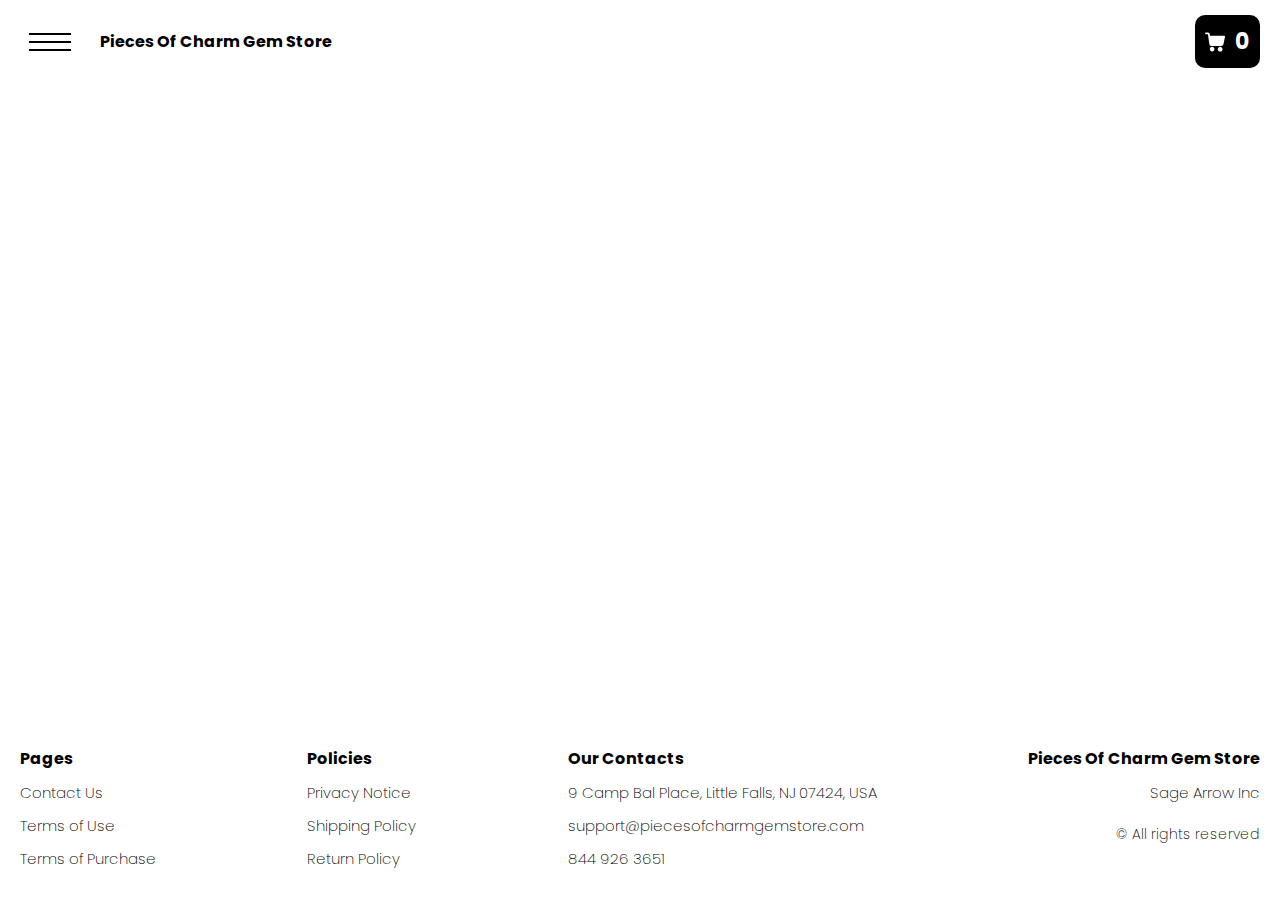
<file: product-page.html>
<!DOCTYPE html>
<html lang="en">
  <head>
    <meta charset="UTF-8" />
    <meta http-equiv="X-UA-Compatible" content="IE=edge" />
    <meta name="viewport" content="width=device-width, initial-scale=1.0" />
    <link rel="stylesheet" href="./css/style.css" />
    <title>Shop</title>
  </head>

  <body>
    <div class="wrapper">
      <div class="error__overlay js_error__overlay">
        <div class="error">
          <span class="text bold error__text error__title">ERROR:</span>
          <p class="text error__text">You cannot add more than $500 worth of items to your cart.</p>
          <p class="text error__text">The selected item will not be added.</p>
          <button class="text error__btn js_error__btn">close</button>
        </div>
      </div>

      <div class="header__wrapper">
        <div class="container">
          <header class="header">
            <div class="header__flex">
              <button class="header__btn js_menu-btn">
                <span></span>
              </button>
              <a href="./index.html" class="header__logo logo js_website-name">website name</a>
              <a href="./shop.html" class="cart__btn">
                <svg class="cart__btn-svg" width="20" height="20">
                  <use href="./img/icons/icons.svg#icon-cart"></use>
                </svg>
                <span class="cart__span js_cart__span">0</span>
              </a>
            </div>

            <nav class="nav js_menu">
              <ul class="nav__list">
                <li class="nav__item">
                  <a href="./contacts.html" class="nav__link">Contact Us</a>
                </li>
                <li class="nav__item">
                  <a href="./privacy.html" class="nav__link">Privacy Notice</a>
                </li>
                <li class="nav__item">
                  <a href="./purchase.html" class="nav__link">Terms of Purchase</a>
                </li>
                <li class="nav__item">
                  <a href="./return.html" class="nav__link">Return Policy</a>
                </li>
                <li class="nav__item">
                  <a href="./shipping.html" class="nav__link">Shipping Policy</a>
                </li>
                <li class="nav__item">
                  <a href="./use.html" class="nav__link">Terms of Use</a>
                </li>
              </ul>
            </nav>
          </header>
        </div>
      </div>

      <main class="main bg-main">
        <div class="prod__wrapper white__wrapper">
          <section class="prod">
            <div class="container">
              <div class="js_prod__block"></div>
            </div>
          </section>
        </div>
      </main>

      <div class="footer__wrapper">
        <footer class="footer">
          <div class="footer__top">
            <div class="container">
              <div class="footer__policies">
                <div class="footer__block">
                  <p class="footer__title">Pages</p>
                  <ul class="sub-list">
                    <li class="item">
                      <a href="./contacts.html" class="footer__link">Contact Us</a>
                    </li>
                    <li class="item">
                      <a href="./use.html" class="footer__link">Terms of Use</a>
                    </li>
                    <li class="item">
                      <a href="./purchase.html" class="footer__link">Terms of Purchase</a>
                    </li>
                  </ul>
                </div>
                <div class="footer__block">
                  <p class="footer__title">Policies</p>
                  <ul class="sub-list">
                    <li class="item">
                      <a href="./privacy.html" class="footer__link">Privacy Notice</a>
                    </li>
                    <li class="item">
                      <a href="./shipping.html" class="footer__link">Shipping Policy</a>
                    </li>
                    <li class="item">
                      <a href="./return.html" class="footer__link">Return Policy</a>
                    </li>
                  </ul>
                </div>
                <div class="footer__block">
                  <p class="footer__title">Our Contacts</p>
                  <ul class="sub-list">
                    <li class="item">
                      <p class="text js_website-address"></p>
                    </li>
                    <li class="item">
                      <a href="" class="footer__link js_website-email"></a>
                    </li>
                    <li class="item">
                      <a href="" class="footer__link js_website-phone"></a>
                    </li>
                  </ul>
                </div>
                <div class="footer__block footer__block--rg">
                  <ul class="sub-list">
                    <li class="item">
                      <a href="./index.html" class="footer__logo logo js_website-name"></a>
                    </li>
                    <li class="item">
                      <p class="text text--mb js_website-corp"></p>
                    </li>
                    <li class="item">
                      <span class="footer__span">© All rights reserved</span>
                    </li>
                  </ul>
                </div>
              </div>
            </div>
          </div>
        </footer>
      </div>
    </div>
    <script src="./js/jquery-3.7.1.js"></script>
    <script type="text/javascript" src="https://thebestproductmanager.com/products/prices-nxg-object"></script>

    <!-- <script type="module" src="./js/data/products.js"></script> -->
    <script type="module" src="./js/product.js"></script>
    <script type="module" src="./js/prod-preview.js"></script>
    <script type="module" src="./js/calculate-total.js"></script>
    <script type="module" src="./js/on-load.js"></script>
    <script type="module" src="./js/website-data.js"></script>
    <script>
      const menuBtn = document.querySelector('.js_menu-btn');
      const menu = document.querySelector('.js_menu');
      menuBtn.addEventListener('click', () => {
        menuBtn.classList.toggle('active');
        menu.classList.toggle('open-menu');
        document.body.classList.toggle('open-menu');
      });
    </script>
  </body>
</html>
</file>
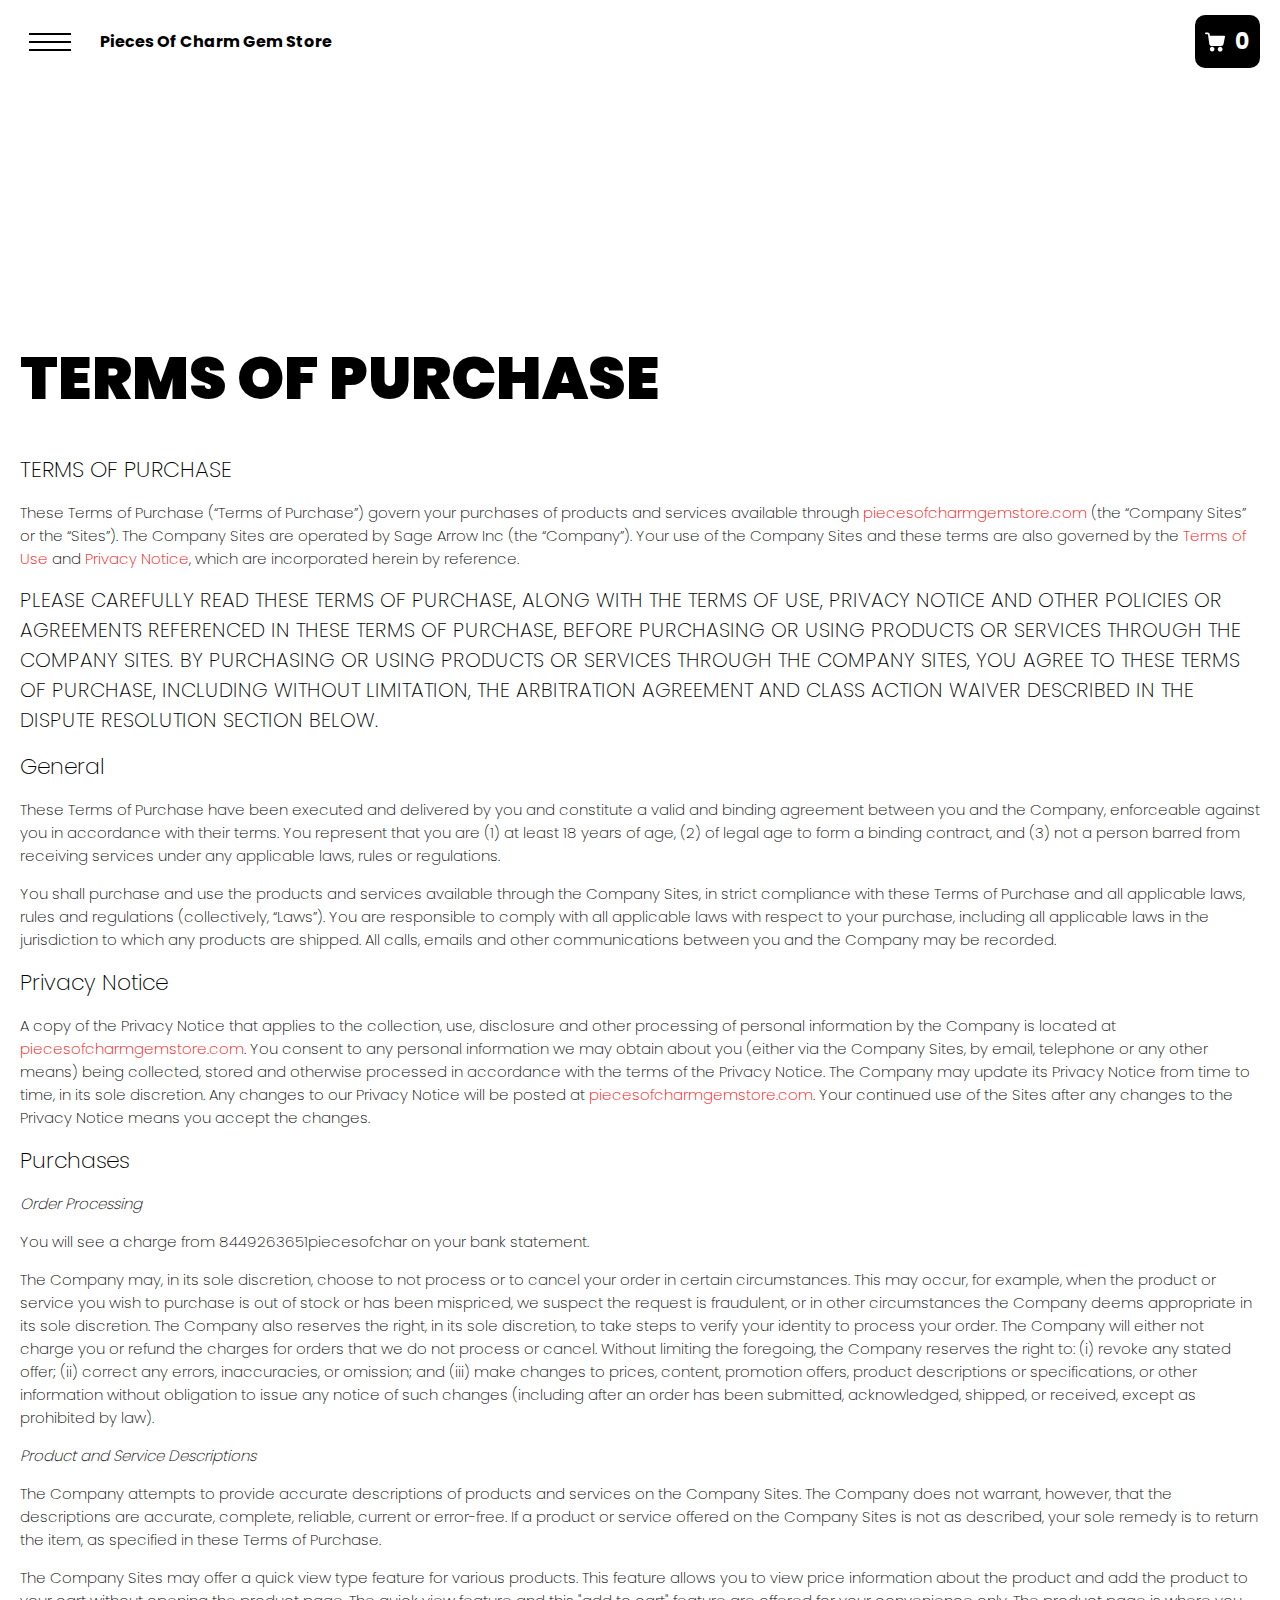
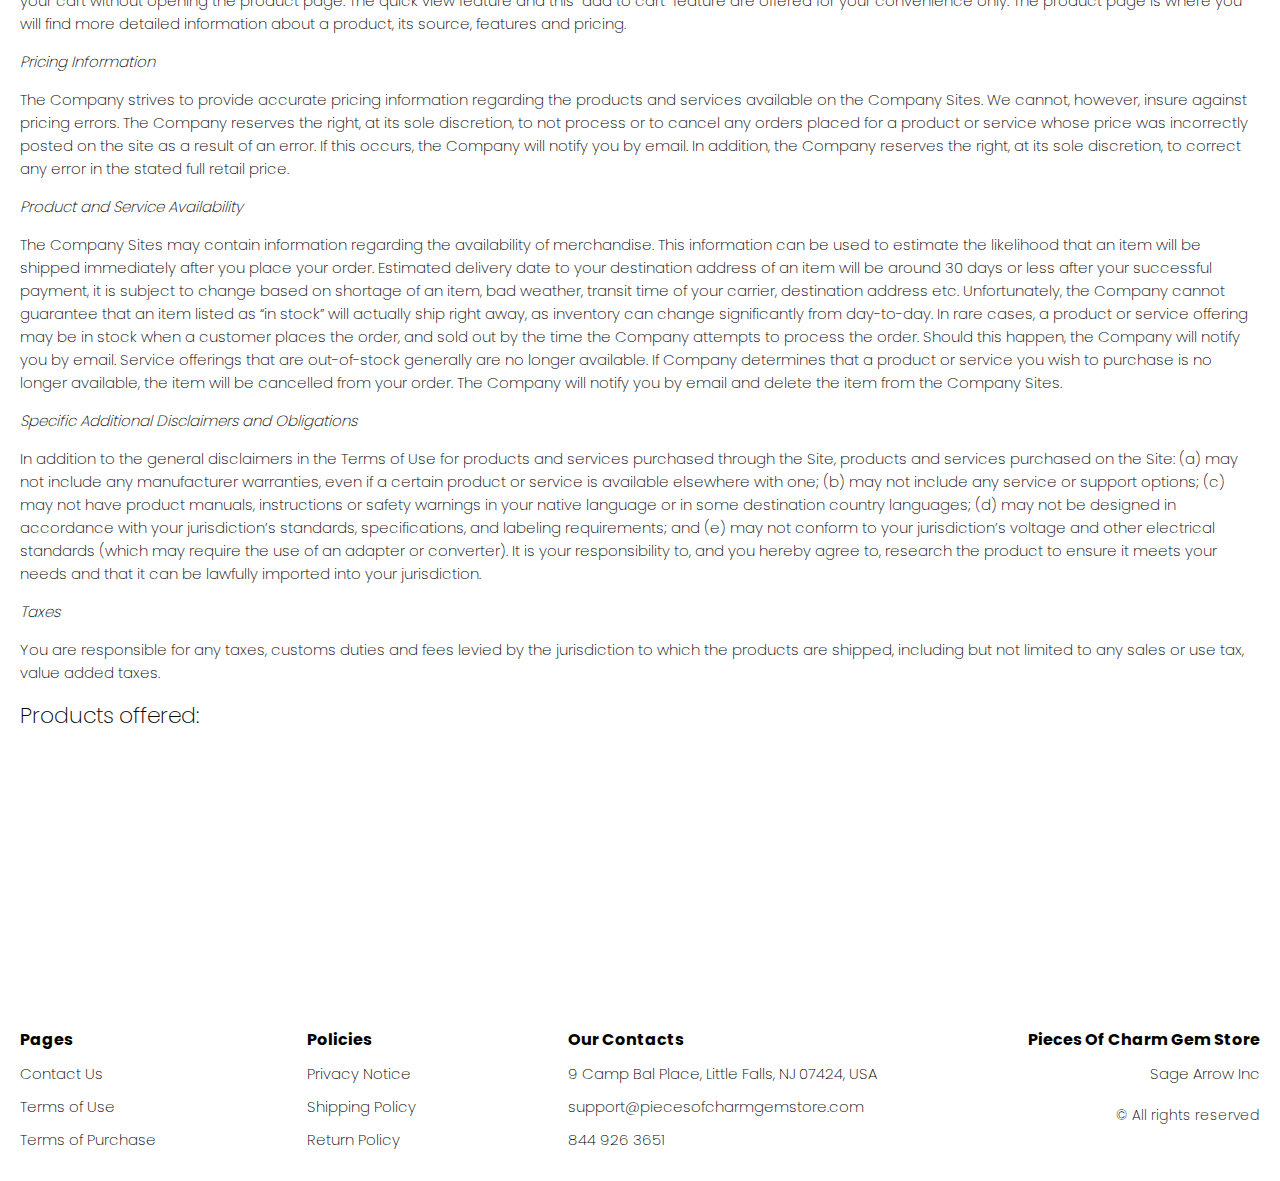
<file: purchase.html>
<!DOCTYPE html>
<html lang="en">
  <head>
    <meta charset="UTF-8" />
    <meta http-equiv="X-UA-Compatible" content="IE=edge" />
    <meta name="viewport" content="width=device-width, initial-scale=1.0" />
    <link rel="stylesheet" href="./css/style.css" />
    <title>Shop</title>
  </head>

  <body>
    <div class="wrapper">
      <div class="header__wrapper">
        <div class="container">
          <header class="header">
            <div class="header__flex">
              <button class="header__btn js_menu-btn">
                <span></span>
              </button>
              <a href="./index.html" class="header__logo logo js_website-name">website name</a>
              <a href="./shop.html" class="cart__btn">
                <svg class="cart__btn-svg" width="20" height="20">
                  <use href="./img/icons/icons.svg#icon-cart"></use>
                </svg>
                <span class="cart__span js_cart__span">0</span>
              </a>
            </div>

            <nav class="nav js_menu">
              <ul class="nav__list">
                <li class="nav__item">
                  <a href="./contacts.html" class="nav__link">Contact Us</a>
                </li>
                <li class="nav__item">
                  <a href="./privacy.html" class="nav__link">Privacy Notice</a>
                </li>
                <li class="nav__item">
                  <a href="./purchase.html" class="nav__link">Terms of Purchase</a>
                </li>
                <li class="nav__item">
                  <a href="./return.html" class="nav__link">Return Policy</a>
                </li>
                <li class="nav__item">
                  <a href="./shipping.html" class="nav__link">Shipping Policy</a>
                </li>
                <li class="nav__item">
                  <a href="./use.html" class="nav__link">Terms of Use</a>
                </li>
              </ul>
            </nav>
          </header>
        </div>
      </div>

      <main class="main bg-main">
        <div class="text-section__wrapper white__wrapper">
          <section class="text-section">
            <div class="container">
              <h1 class="title">TERMS OF PURCHASE</h1>
              <p class="text"><span class="bold">TERMS OF PURCHASE</span></p>
              <p class="text">
                These Terms of Purchase (“Terms of Purchase”) govern your purchases of products and services available
                through <a href="" class="link js_website-url"></a> (the “Company Sites” or the “Sites”). The Company
                Sites are operated by <span class="js_website-corp"></span> (the “Company”). Your use of the Company
                Sites and these terms are also governed by the <a href="./use.html" class="link">Terms of Use</a> and
                <a href="./privacy.html" class="link">Privacy Notice</a>, which are incorporated herein by reference.
              </p>
              <p class="text up">
                PLEASE CAREFULLY read THESE TERMS OF PURCHASE, ALONG WITH THE TERMS OF USE, PRIVACY NOTICE AND OTHER
                POLICIES OR AGREEMENTS REFERENCED IN THESE TERMS OF PURCHASE, BEFORE PURCHASING OR USING PRODUCTS OR
                SERVICES THROUGH THE COMPANY SITES. BY PURCHASING OR USING PRODUCTS OR SERVICES THROUGH THE COMPANY
                SITES, YOU AGREE TO THESE TERMS OF PURCHASE, INCLUDING WITHOUT LIMITATION, THE ARBITRATION AGREEMENT AND
                CLASS ACTION WAIVER DESCRIBED IN THE DISPUTE RESOLUTION SECTION BELOW.
              </p>
              <p class="text bold">General</p>
              <p class="text">
                These Terms of Purchase have been executed and delivered by you and constitute a valid and binding
                agreement between you and the Company, enforceable against you in accordance with their terms. You
                represent that you are (1) at least 18 years of age, (2) of legal age to form a binding contract, and
                (3) not a person barred from receiving services under any applicable laws, rules or regulations.
              </p>
              <p class="text">
                You shall purchase and use the products and services available through the Company Sites, in strict
                compliance with these Terms of Purchase and all applicable laws, rules and regulations (collectively,
                “Laws”). You are responsible to comply with all applicable laws with respect to your purchase, including
                all applicable laws in the jurisdiction to which any products are shipped. All calls, emails and other
                communications between you and the Company may be recorded.
              </p>
              <p class="text bold">Privacy Notice</p>
              <p class="text">
                A copy of the Privacy Notice that applies to the collection, use, disclosure and other processing of
                personal information by the Company is located at <a href="" class="link js_website-url"></a>. You
                consent to any personal information we may obtain about you (either via the Company Sites, by email,
                telephone or any other means) being collected, stored and otherwise processed in accordance with the
                terms of the Privacy Notice. The Company may update its Privacy Notice from time to time, in its sole
                discretion. Any changes to our Privacy Notice will be posted at
                <a href="" class="link js_website-url"></a>. Your continued use of the Sites after any changes to the
                Privacy Notice means you accept the changes.
              </p>
              <p class="text bold">Purchases</p>
              <p class="text italic">Order Processing</p>
              <p class="text">
                You will see a charge from <span class="js_website-desc"></span> on your bank statement.
              </p>
              <p class="text">
                The Company may, in its sole discretion, choose to not process or to cancel your order in certain
                circumstances. This may occur, for example, when the product or service you wish to purchase is out of
                stock or has been mispriced, we suspect the request is fraudulent, or in other circumstances the Company
                deems appropriate in its sole discretion. The Company also reserves the right, in its sole discretion,
                to take steps to verify your identity to process your order. The Company will either not charge you or
                refund the charges for orders that we do not process or cancel. Without limiting the foregoing, the
                Company reserves the right to: (i) revoke any stated offer; (ii) correct any errors, inaccuracies, or
                omission; and (iii) make changes to prices, content, promotion offers, product descriptions or
                specifications, or other information without obligation to issue any notice of such changes (including
                after an order has been submitted, acknowledged, shipped, or received, except as prohibited by law).
              </p>
              <p class="text italic">Product and Service Descriptions</p>
              <p class="text">
                The Company attempts to provide accurate descriptions of products and services on the Company Sites. The
                Company does not warrant, however, that the descriptions are accurate, complete, reliable, current or
                error-free. If a product or service offered on the Company Sites is not as described, your sole remedy
                is to return the item, as specified in these Terms of Purchase.
              </p>
              <p class="text">
                The Company Sites may offer a quick view type feature for various products. This feature allows you to
                view price information about the product and add the product to your cart without opening the product
                page. The quick view feature and this "add to cart" feature are offered for your convenience only. The
                product page is where you will find more detailed information about a product, its source, features and
                pricing.
              </p>
              <p class="text italic">Pricing Information</p>
              <p class="text">
                The Company strives to provide accurate pricing information regarding the products and services
                available on the Company Sites. We cannot, however, insure against pricing errors. The Company reserves
                the right, at its sole discretion, to not process or to cancel any orders placed for a product or
                service whose price was incorrectly posted on the site as a result of an error. If this occurs, the
                Company will notify you by email. In addition, the Company reserves the right, at its sole discretion,
                to correct any error in the stated full retail price.
              </p>
              <p class="text italic">Product and Service Availability</p>
              <p class="text">
                The Company Sites may contain information regarding the availability of merchandise. This information
                can be used to estimate the likelihood that an item will be shipped immediately after you place your
                order. Estimated delivery date to your destination address of an item will be around 30 days or less
                after your successful payment, it is subject to change based on shortage of an item, bad weather,
                transit time of your carrier, destination address etc. Unfortunately, the Company cannot guarantee that
                an item listed as “in stock” will actually ship right away, as inventory can change significantly from
                day-to-day. In rare cases, a product or service offering may be in stock when a customer places the
                order, and sold out by the time the Company attempts to process the order. Should this happen, the
                Company will notify you by email. Service offerings that are out-of-stock generally are no longer
                available. If Company determines that a product or service you wish to purchase is no longer available,
                the item will be cancelled from your order. The Company will notify you by email and delete the item
                from the Company Sites.
              </p>
              <p class="text italic">Specific Additional Disclaimers and Obligations</p>
              <p class="text">
                In addition to the general disclaimers in the Terms of Use for products and services purchased through
                the Site, products and services purchased on the Site: (a) may not include any manufacturer warranties,
                even if a certain product or service is available elsewhere with one; (b) may not include any service or
                support options; (c) may not have product manuals, instructions or safety warnings in your native
                language or in some destination country languages; (d) may not be designed in accordance with your
                jurisdiction’s standards, specifications, and labeling requirements; and (e) may not conform to your
                jurisdiction’s voltage and other electrical standards (which may require the use of an adapter or
                converter). It is your responsibility to, and you hereby agree to, research the product to ensure it
                meets your needs and that it can be lawfully imported into your jurisdiction.
              </p>
              <p class="text italic">Taxes</p>
              <p class="text">
                You are responsible for any taxes, customs duties and fees levied by the jurisdiction to which the
                products are shipped, including but not limited to any sales or use tax, value added taxes.
              </p>
              <p class="text bold">Products offered:</p>
              <div class="js_purchase__product-list"></div>
            </div>
          </section>
        </div>
      </main>

      <div class="footer__wrapper">
        <footer class="footer">
          <div class="footer__top">
            <div class="container">
              <div class="footer__policies">
                <div class="footer__block">
                  <p class="footer__title">Pages</p>
                  <ul class="sub-list">
                    <li class="item">
                      <a href="./contacts.html" class="footer__link">Contact Us</a>
                    </li>
                    <li class="item">
                      <a href="./use.html" class="footer__link">Terms of Use</a>
                    </li>
                    <li class="item">
                      <a href="./purchase.html" class="footer__link">Terms of Purchase</a>
                    </li>
                  </ul>
                </div>
                <div class="footer__block">
                  <p class="footer__title">Policies</p>
                  <ul class="sub-list">
                    <li class="item">
                      <a href="./privacy.html" class="footer__link">Privacy Notice</a>
                    </li>
                    <li class="item">
                      <a href="./shipping.html" class="footer__link">Shipping Policy</a>
                    </li>
                    <li class="item">
                      <a href="./return.html" class="footer__link">Return Policy</a>
                    </li>
                  </ul>
                </div>
                <div class="footer__block">
                  <p class="footer__title">Our Contacts</p>
                  <ul class="sub-list">
                    <li class="item">
                      <p class="text js_website-address"></p>
                    </li>
                    <li class="item">
                      <a href="" class="footer__link js_website-email"></a>
                    </li>
                    <li class="item">
                      <a href="" class="footer__link js_website-phone"></a>
                    </li>
                  </ul>
                </div>
                <div class="footer__block footer__block--rg">
                  <ul class="sub-list">
                    <li class="item">
                      <a href="./index.html" class="footer__logo logo js_website-name"></a>
                    </li>
                    <li class="item">
                      <p class="text text--mb js_website-corp"></p>
                    </li>
                    <li class="item">
                      <span class="footer__span">© All rights reserved</span>
                    </li>
                  </ul>
                </div>
              </div>
            </div>
          </div>
        </footer>
      </div>
    </div>
    <script src="./js/jquery-3.7.1.js"></script>
    <script type="text/javascript" src="https://thebestproductmanager.com/products/prices-nxg-object"></script>
    <script type="module" src="./js/on-load.js"></script>
    <script type="module" src="./js/purchase.js"></script>
    <script type="module" src="./js/website-data.js"></script>
    <script>
      const menuBtn = document.querySelector('.js_menu-btn');
      const menu = document.querySelector('.js_menu');
      menuBtn.addEventListener('click', () => {
        menuBtn.classList.toggle('active');
        menu.classList.toggle('open-menu');
        document.body.classList.toggle('open-menu');
      });
    </script>
  </body>
</html>
</file>
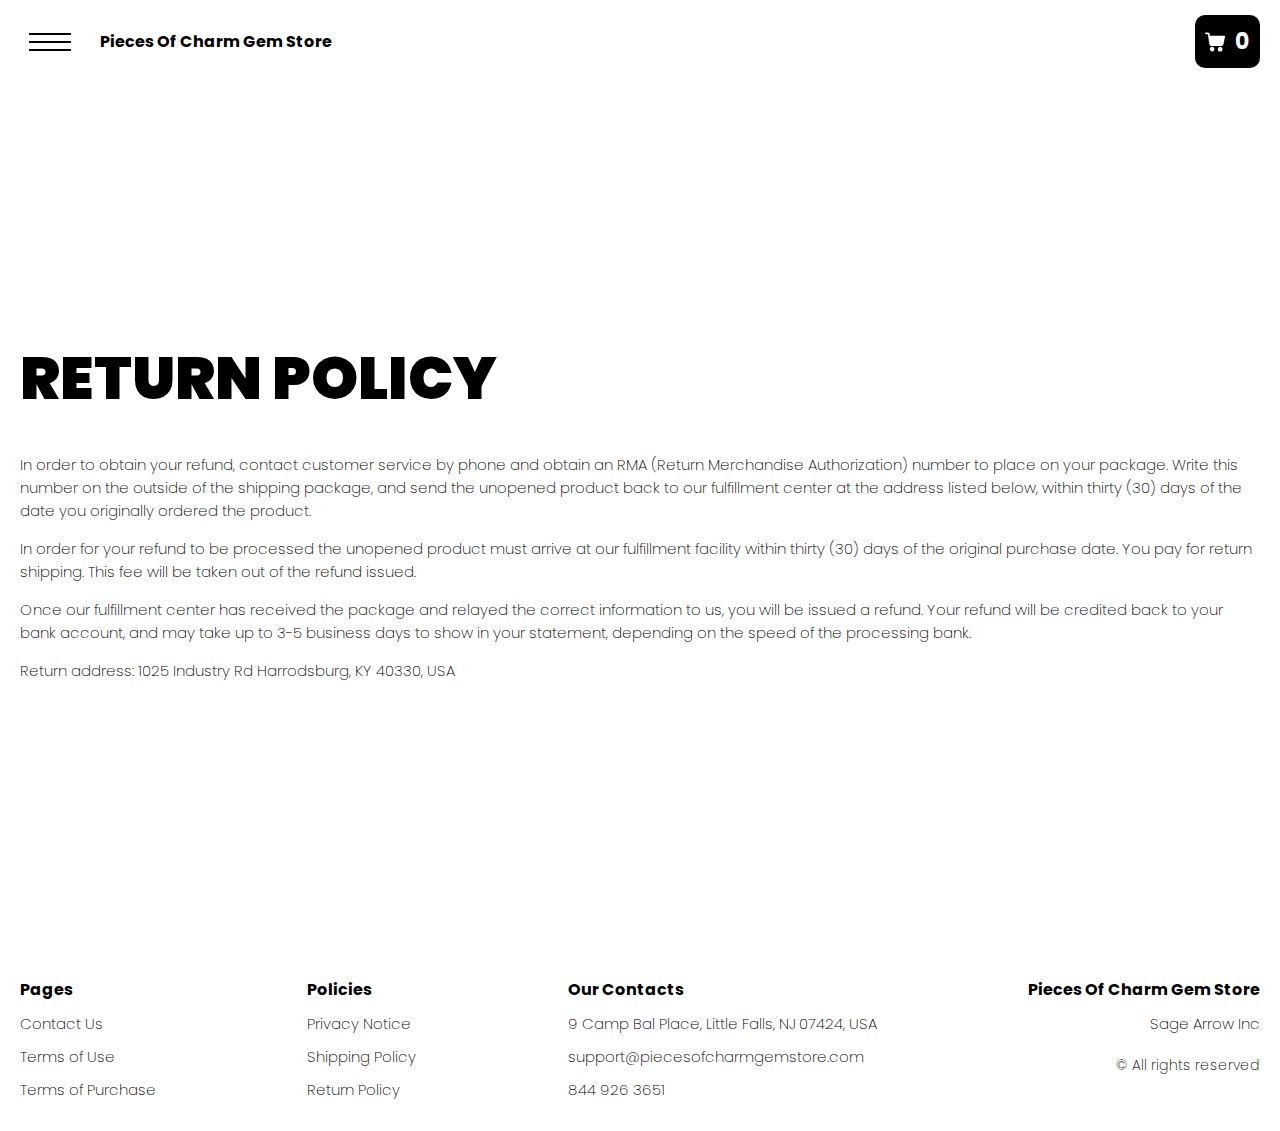
<file: return.html>
<!DOCTYPE html>
<html lang="en">
  <head>
    <meta charset="UTF-8" />
    <meta http-equiv="X-UA-Compatible" content="IE=edge" />
    <meta name="viewport" content="width=device-width, initial-scale=1.0" />
    <link rel="stylesheet" href="./css/style.css" />
    <title>Shop</title>
  </head>

  <body>
    <div class="wrapper">
      <div class="header__wrapper">
        <div class="container">
          <header class="header">
            <div class="header__flex">
              <button class="header__btn js_menu-btn">
                <span></span>
              </button>
              <a href="./index.html" class="header__logo logo js_website-name">website name</a>
              <a href="./shop.html" class="cart__btn">
                <svg class="cart__btn-svg" width="20" height="20">
                  <use href="./img/icons/icons.svg#icon-cart"></use>
                </svg>
                <span class="cart__span js_cart__span">0</span>
              </a>
            </div>

            <nav class="nav js_menu">
              <ul class="nav__list">
                <li class="nav__item">
                  <a href="./contacts.html" class="nav__link">Contact Us</a>
                </li>
                <li class="nav__item">
                  <a href="./privacy.html" class="nav__link">Privacy Notice</a>
                </li>
                <li class="nav__item">
                  <a href="./purchase.html" class="nav__link">Terms of Purchase</a>
                </li>
                <li class="nav__item">
                  <a href="./return.html" class="nav__link">Return Policy</a>
                </li>
                <li class="nav__item">
                  <a href="./shipping.html" class="nav__link">Shipping Policy</a>
                </li>
                <li class="nav__item">
                  <a href="./use.html" class="nav__link">Terms of Use</a>
                </li>
              </ul>
            </nav>
          </header>
        </div>
      </div>

      <main class="main bg-main">
        <div class="text-section__wrapper white__wrapper">
          <section class="text-section">
            <div class="container">
              <h1 class="title">RETURN POLICY</h1>
              <p class="text">
                In order to obtain your refund, contact customer service by phone and obtain an RMA (Return Merchandise
                Authorization) number to place on your package. Write this number on the outside of the shipping
                package, and send the unopened product back to our fulfillment center at the address listed below,
                within thirty (30) days of the date you originally ordered the product.
              </p>
              <p class="text">
                In order for your refund to be processed the unopened product must arrive at our fulfillment facility
                within thirty (30) days of the original purchase date. You pay for return shipping. This fee will be
                taken out of the refund issued.
              </p>
              <p class="text">
                Once our fulfillment center has received the package and relayed the correct information to us, you will
                be issued a refund. Your refund will be credited back to your bank account, and may take up to 3-5
                business days to show in your statement, depending on the speed of the processing bank.
              </p>
              <p class="text">Return address: <span class="js_website-return-address"></span></p>
            </div>
          </section>
        </div>
      </main>

      <div class="footer__wrapper">
        <footer class="footer">
          <div class="footer__top">
            <div class="container">
              <div class="footer__policies">
                <div class="footer__block">
                  <p class="footer__title">Pages</p>
                  <ul class="sub-list">
                    <li class="item">
                      <a href="./contacts.html" class="footer__link">Contact Us</a>
                    </li>
                    <li class="item">
                      <a href="./use.html" class="footer__link">Terms of Use</a>
                    </li>
                    <li class="item">
                      <a href="./purchase.html" class="footer__link">Terms of Purchase</a>
                    </li>
                  </ul>
                </div>
                <div class="footer__block">
                  <p class="footer__title">Policies</p>
                  <ul class="sub-list">
                    <li class="item">
                      <a href="./privacy.html" class="footer__link">Privacy Notice</a>
                    </li>
                    <li class="item">
                      <a href="./shipping.html" class="footer__link">Shipping Policy</a>
                    </li>
                    <li class="item">
                      <a href="./return.html" class="footer__link">Return Policy</a>
                    </li>
                  </ul>
                </div>
                <div class="footer__block">
                  <p class="footer__title">Our Contacts</p>
                  <ul class="sub-list">
                    <li class="item">
                      <p class="text js_website-address"></p>
                    </li>
                    <li class="item">
                      <a href="" class="footer__link js_website-email"></a>
                    </li>
                    <li class="item">
                      <a href="" class="footer__link js_website-phone"></a>
                    </li>
                  </ul>
                </div>
                <div class="footer__block footer__block--rg">
                  <ul class="sub-list">
                    <li class="item">
                      <a href="./index.html" class="footer__logo logo js_website-name"></a>
                    </li>
                    <li class="item">
                      <p class="text text--mb js_website-corp"></p>
                    </li>
                    <li class="item">
                      <span class="footer__span">© All rights reserved</span>
                    </li>
                  </ul>
                </div>
              </div>
            </div>
          </div>
        </footer>
      </div>
    </div>
    <script src="./js/jquery-3.7.1.js"></script>
    <script type="text/javascript" src="https://thebestproductmanager.com/products/prices-nxg-object"></script>
    <script type="module" src="./js/on-load.js"></script>
    <script type="module" src="./js/website-data.js"></script>
    <script>
      const menuBtn = document.querySelector('.js_menu-btn');
      const menu = document.querySelector('.js_menu');
      menuBtn.addEventListener('click', () => {
        menuBtn.classList.toggle('active');
        menu.classList.toggle('open-menu');
        document.body.classList.toggle('open-menu');
      });
    </script>
  </body>
</html>
</file>
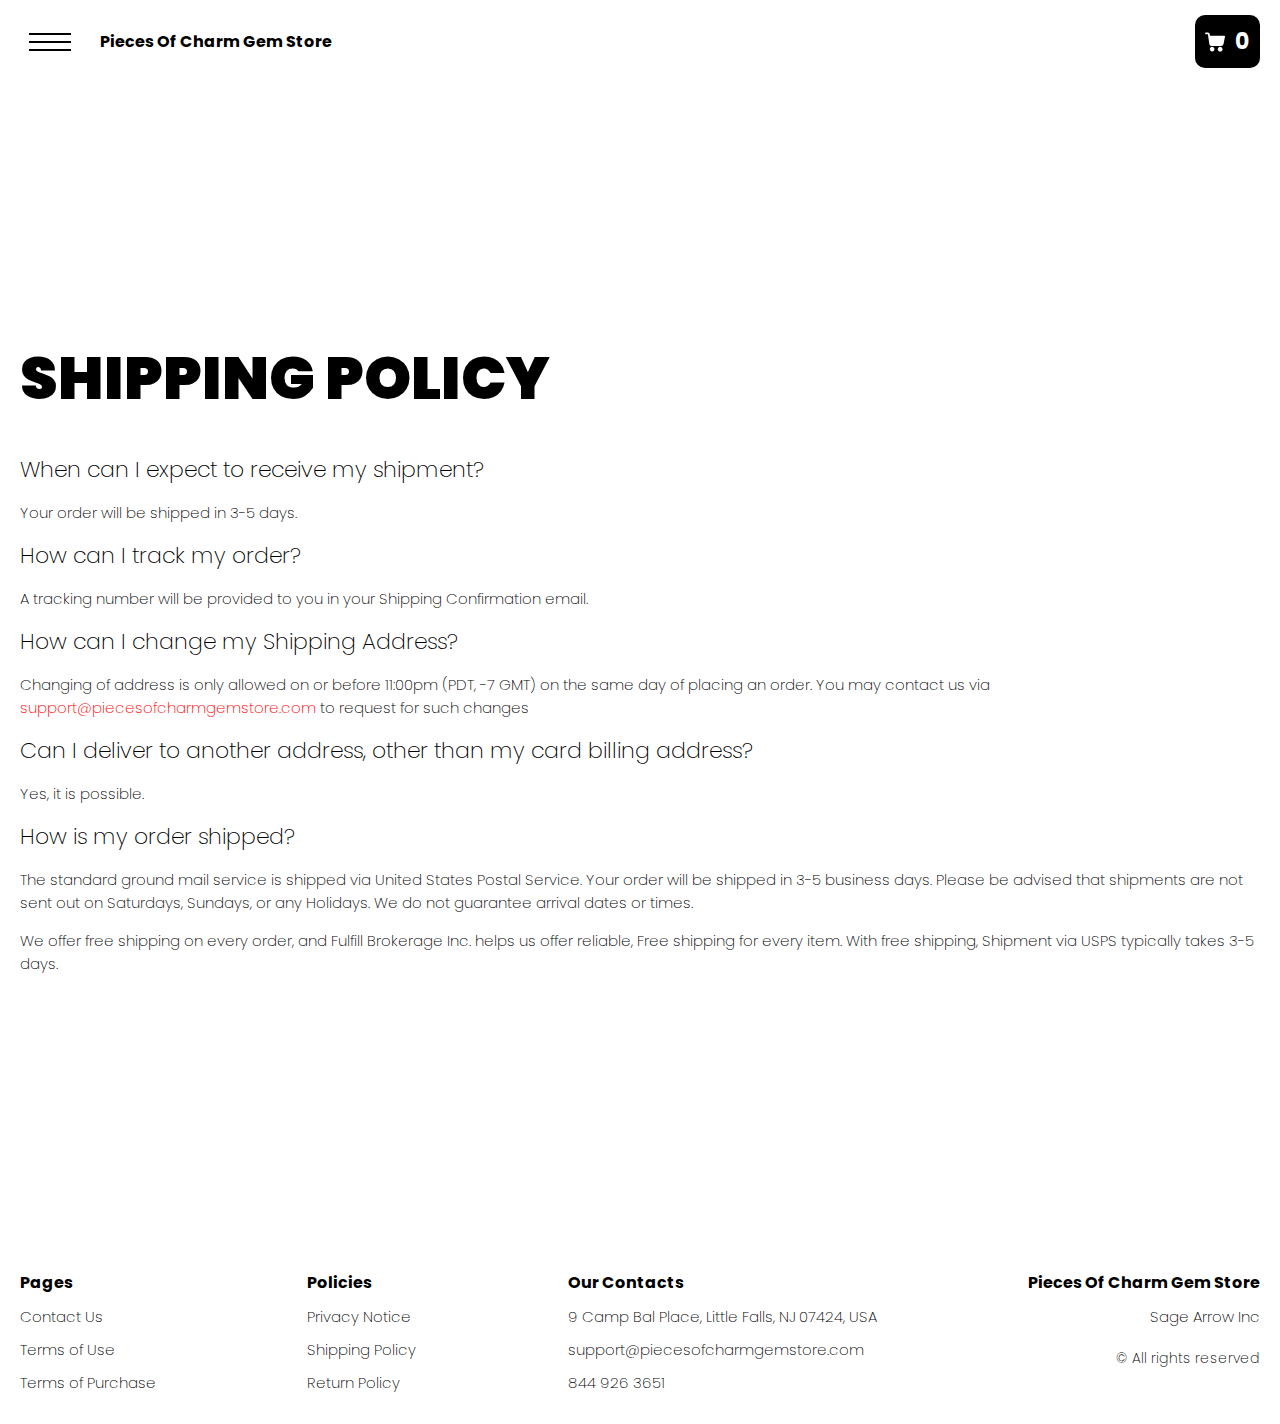
<file: shipping.html>
<!DOCTYPE html>
<html lang="en">
  <head>
    <meta charset="UTF-8" />
    <meta http-equiv="X-UA-Compatible" content="IE=edge" />
    <meta name="viewport" content="width=device-width, initial-scale=1.0" />
    <link rel="stylesheet" href="./css/style.css" />
    <title>Shop</title>
  </head>

  <body>
    <div class="wrapper">
      <div class="header__wrapper">
        <div class="container">
          <header class="header">
            <div class="header__flex">
              <button class="header__btn js_menu-btn">
                <span></span>
              </button>
              <a href="./index.html" class="header__logo logo js_website-name">website name</a>
              <a href="./shop.html" class="cart__btn">
                <svg class="cart__btn-svg" width="20" height="20">
                  <use href="./img/icons/icons.svg#icon-cart"></use>
                </svg>
                <span class="cart__span js_cart__span">0</span>
              </a>
            </div>

            <nav class="nav js_menu">
              <ul class="nav__list">
                <li class="nav__item">
                  <a href="./contacts.html" class="nav__link">Contact Us</a>
                </li>
                <li class="nav__item">
                  <a href="./privacy.html" class="nav__link">Privacy Notice</a>
                </li>
                <li class="nav__item">
                  <a href="./purchase.html" class="nav__link">Terms of Purchase</a>
                </li>
                <li class="nav__item">
                  <a href="./return.html" class="nav__link">Return Policy</a>
                </li>
                <li class="nav__item">
                  <a href="./shipping.html" class="nav__link">Shipping Policy</a>
                </li>
                <li class="nav__item">
                  <a href="./use.html" class="nav__link">Terms of Use</a>
                </li>
              </ul>
            </nav>
          </header>
        </div>
      </div>

      <main class="main bg-main">
        <div class="text-section__wrapper white__wrapper">
          <section class="text-section">
            <div class="container">
              <h1 class="title">SHIPPING POLICY</h1>
              <p class="text bold">When can I expect to receive my shipment?</p>
              <p class="text">Your order will be shipped in 3-5 days.</p>
              <p class="text bold">How can I track my order?</p>
              <p class="text">A tracking number will be provided to you in your Shipping Confirmation email.</p>
              <p class="text bold">How can I change my Shipping Address?</p>
              <p class="text">
                Changing of address is only allowed on or before 11:00pm (PDT, -7 GMT) on the same day of placing an
                order. You may contact us via <a href="" class="link js_website-email"></a> to request for such changes
              </p>
              <p class="text bold">Can I deliver to another address, other than my card billing address?</p>
              <p class="text">Yes, it is possible.</p>
              <p class="text bold">How is my order shipped?</p>
              <p class="text">
                The standard ground mail service is shipped via United States Postal Service. Your order will be shipped
                in 3-5 business days. Please be advised that shipments are not sent out on Saturdays, Sundays, or any
                Holidays. We do not guarantee arrival dates or times.
              </p>
              <p class="text">
                We offer free shipping on every order, and
                <span class="js_website-fulfill">FULFILLMENT NINJAS HUB INC</span> helps us offer reliable, Free
                shipping for every item. With free shipping, Shipment via USPS typically takes 3-5 days.
              </p>
            </div>
          </section>
        </div>
      </main>

      <div class="footer__wrapper">
        <footer class="footer">
          <div class="footer__top">
            <div class="container">
              <div class="footer__policies">
                <div class="footer__block">
                  <p class="footer__title">Pages</p>
                  <ul class="sub-list">
                    <li class="item">
                      <a href="./contacts.html" class="footer__link">Contact Us</a>
                    </li>
                    <li class="item">
                      <a href="./use.html" class="footer__link">Terms of Use</a>
                    </li>
                    <li class="item">
                      <a href="./purchase.html" class="footer__link">Terms of Purchase</a>
                    </li>
                  </ul>
                </div>
                <div class="footer__block">
                  <p class="footer__title">Policies</p>
                  <ul class="sub-list">
                    <li class="item">
                      <a href="./privacy.html" class="footer__link">Privacy Notice</a>
                    </li>
                    <li class="item">
                      <a href="./shipping.html" class="footer__link">Shipping Policy</a>
                    </li>
                    <li class="item">
                      <a href="./return.html" class="footer__link">Return Policy</a>
                    </li>
                  </ul>
                </div>
                <div class="footer__block">
                  <p class="footer__title">Our Contacts</p>
                  <ul class="sub-list">
                    <li class="item">
                      <p class="text js_website-address"></p>
                    </li>
                    <li class="item">
                      <a href="" class="footer__link js_website-email"></a>
                    </li>
                    <li class="item">
                      <a href="" class="footer__link js_website-phone"></a>
                    </li>
                  </ul>
                </div>
                <div class="footer__block footer__block--rg">
                  <ul class="sub-list">
                    <li class="item">
                      <a href="./index.html" class="footer__logo logo js_website-name"></a>
                    </li>
                    <li class="item">
                      <p class="text text--mb js_website-corp"></p>
                    </li>
                    <li class="item">
                      <span class="footer__span">© All rights reserved</span>
                    </li>
                  </ul>
                </div>
              </div>
            </div>
          </div>
        </footer>
      </div>
    </div>
    <script src="./js/jquery-3.7.1.js"></script>
    <script type="text/javascript" src="https://thebestproductmanager.com/products/prices-nxg-object"></script>
    <script type="module" src="./js/on-load.js"></script>
    <script type="module" src="./js/website-data.js"></script>
    <script>
      const menuBtn = document.querySelector('.js_menu-btn');
      const menu = document.querySelector('.js_menu');
      menuBtn.addEventListener('click', () => {
        menuBtn.classList.toggle('active');
        menu.classList.toggle('open-menu');
        document.body.classList.toggle('open-menu');
      });
    </script>
  </body>
</html>
</file>
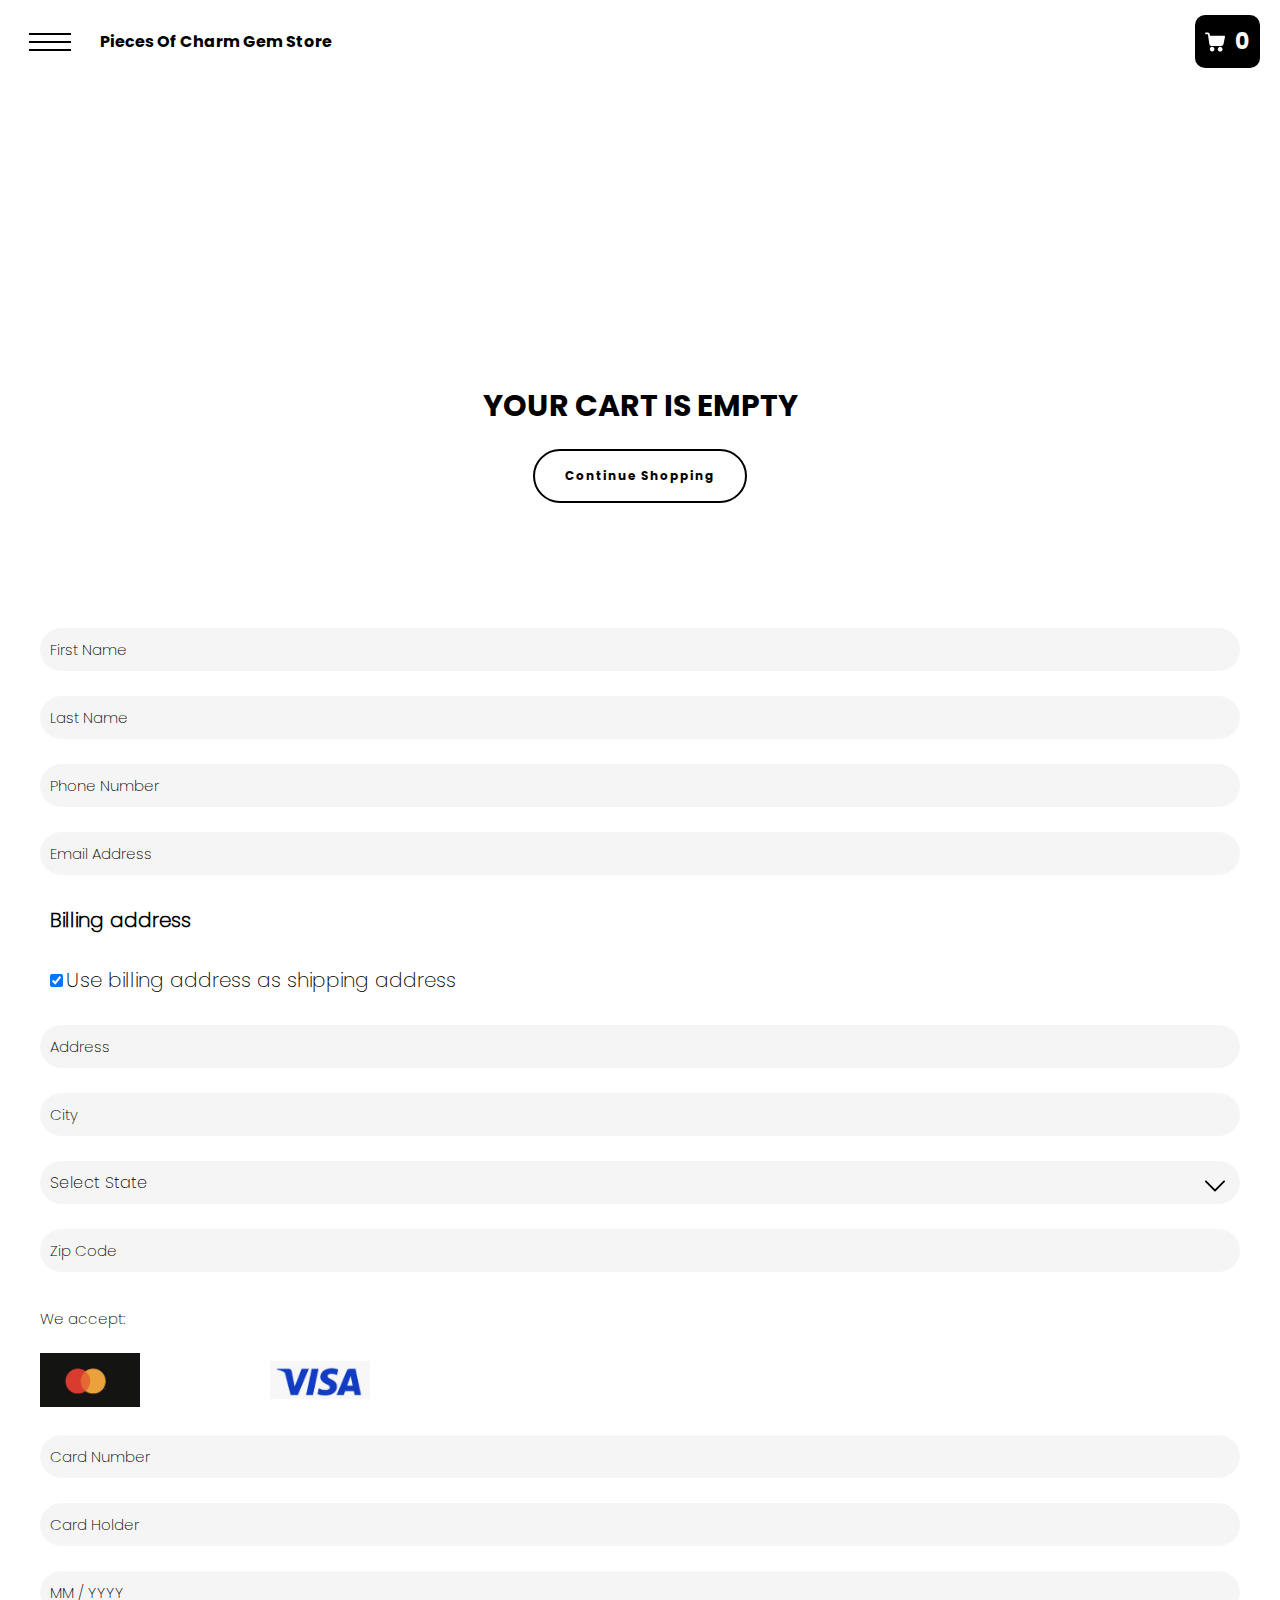
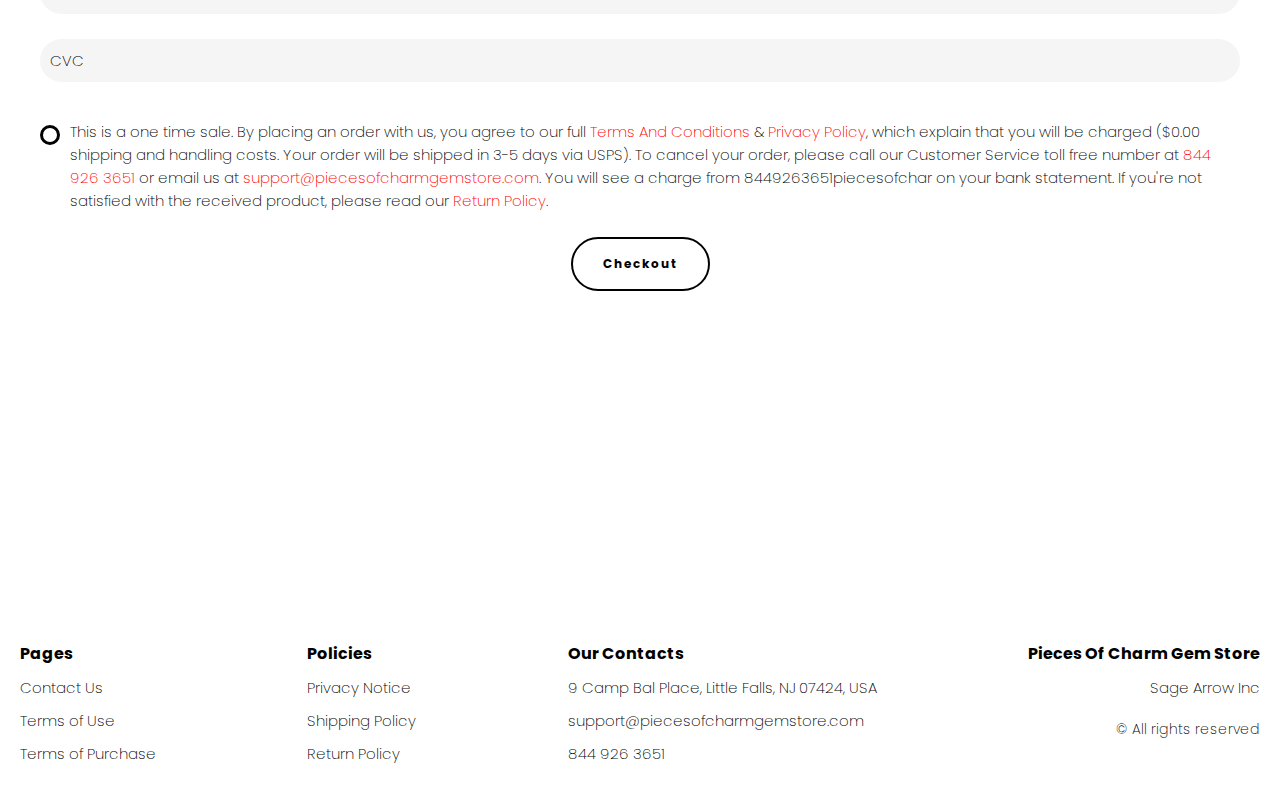
<file: shop.html>
<!DOCTYPE html>
<html lang="en">

<head>
  <meta charset="UTF-8" />
  <meta http-equiv="X-UA-Compatible" content="IE=edge" />
  <meta name="viewport" content="width=device-width, initial-scale=1.0" />
  <link rel="stylesheet" href="./css/style.css" />
  <title>Shop</title>
</head>

<body>



  <div class="wrapper">
    <div class="header__wrapper">
      <div class="container">
        <header class="header">

          <div class="header__flex">
            <button class="header__btn js_menu-btn">
              <span></span>
            </button>
            <a href="./index.html" class="header__logo logo js_website-name">website name</a>
            <a href="./shop.html" class="cart__btn">
              <svg class="cart__btn-svg" width="20" height="20">
                <use href="./img/icons/icons.svg#icon-cart"></use>
              </svg>
              <span class="cart__span js_cart__span">0</span>
            </a> 
          </div>

          <nav class="nav js_menu">
            <ul class="nav__list">
              <li class="nav__item">
                <a href="./contacts.html" class="nav__link">Contact Us</a>
              </li>
              <li class="nav__item">
                <a href="./privacy.html" class="nav__link">Privacy Notice</a>
              </li>
              <li class="nav__item">
                <a href="./purchase.html" class="nav__link">Terms of Purchase</a>
              </li>
              <li class="nav__item">
                <a href="./return.html" class="nav__link">Return Policy</a>
              </li>
              <li class="nav__item">
                <a href="./shipping.html" class="nav__link">Shipping Policy</a>
              </li>
              <li class="nav__item">
                <a href="./use.html" class="nav__link">Terms of Use</a>
              </li>
            </ul>
          </nav>
        </header>
      </div>
    </div>

    <main class="main bg-main">
     

      <div class="white__wrapper ">
        <section class="products shop-products">
          <div class="container shop-container">
            <div class="sub-title__box">
              <div class="orders__block">
                <div class="js_empty-cart ">
                  <p class="sub-title">Your Cart is Empty</p>
                </div>
                <table class="orders__table js_product-table hidden">
                  <caption>
                    <h2 class="sub-title">Your orders</h2>
                  </caption>
                  <tbody>
                  <tr class="js_table-row">
                    <th class="orders__table-title">Name</th>
                    <th class="orders__table-title">Quantity</th>
                    <th class="orders__table-title">Unit Price</th>
                    <th class="orders__table-title">Shipping</th>
                    <th class="orders__table-title">Subtotal</th>
                    <th class="orders__table-title"></th>
                  </tr>
                  
                  <tr>
                    <td class="text">Total:</td>
                    <td class="text js_total-quantity">2</td>
                    <td class="text"></td>
                    <td class="text"></td>
                    <td class="orders__table-title js_total-price">$ 44.98</td>
                    <td></td>
                  </tr>
                  </tbody>
              </table>
                <a href="./index.html" class="btn orders__btn">Continue Shopping</a>
              </div>
            </div>
            <form action="php/handler.php" class="form js_form" method="POST" novalidate="">
              <input type="text" hidden="" name="action" id="action" value="checkout">
              <input type="text" hidden="" name="management" id="management" value="nxg">
              <input type="text" hidden="" name="country" value="US">
              <input type="text" hidden="" name="total" id="totalField" value="">
              <input type="text" hidden="" name="cart" id="cartField" value="">
              <div class="inputs-box">
              <label class="label js_label">
                <input type="text" class="input js_input" data-role="required" name="first_name" placeholder="First Name">
              </label>
        
              <label class="label js_label">
                <input type="text" class="input js_input" data-role="required" name="last_name" placeholder="Last Name">
              </label>
            </div>

            <div class="inputs-box">
              <label class="label js_label">
                <input type="number" class="input js_input js_input-limit" data-limit="10" data-role="phone" name="phone" placeholder="Phone Number">
              </label>
              
              <label class="label js_label">
                <input type="email" class="input js_input" data-role="email" name="email" placeholder="Email Address">
              </label>
              </div>
            

            <label class="form-check-label billing-label address-label">
              Billing address
            </label>

            <div class="form-check address-confirmation">
              <input class="form-check-input" type="checkbox" value="" id="toggleCheckbox" checked="" onchange="toggleAddress()">
              <label class="form-check-label confirm-label" for="flexCheckDefault">
                Use billing address as shipping address
              </label>
            </div>
            <style>
              .address-confirmation {
                margin: 3rem;
                margin-left: 1rem;
                text-align: left;
              }

              .confirm-label {
                font-size: 2rem;
              }

              .address-label {
                display: block;
                font-size: 2rem;
                margin: 3rem;
                margin-left: 1rem;
                text-align: left;
                font-weight: bold;
              }
            </style>

            <div class="inputs-box billing-address">
              <label class="label js_label">
                <input type="text" class="input js_input" data-role="address" name="address" placeholder="Address">
              </label>
              
              <label class="label js_label">
                <input type="text" class="input js_input" data-role="city" name="city" placeholder="City">
              </label>
              </div>
              <div class="inputs-box">
              <label class="label select-label js_label">
                <select name="state" class="select js_select js_input">
                  <option selected="" disabled="">Select State</option>
                  <option value="AL">Alabama</option>
                  <option value="AK">Alaska</option>
                  <option value="AZ">Arizona</option>
                  <option value="AR">Arkansas</option>
                  <option value="CA">California</option>
                  <option value="CO">Colorado</option>
                  <option value="CT">Connecticut</option>
                  <option value="DE">Delaware</option>
                  <option value="DC">District Of Columbia</option>
                  <option value="FL">Florida</option>
                  <option value="GA">Georgia</option>
                  <option value="HI">Hawaii</option>
                  <option value="ID">Idaho</option>
                  <option value="IL">Illinois</option>
                  <option value="IN">Indiana</option>
                  <option value="IA">Iowa</option>
                  <option value="KS">Kansas</option>
                  <option value="KY">Kentucky</option>
                  <option value="LA">Louisiana</option>
                  <option value="ME">Maine</option>
                  <option value="MD">Maryland</option>
                  <option value="MA">Massachusetts</option>
                  <option value="MI">Michigan</option>
                  <option value="MN">Minnesota</option>
                  <option value="MS">Mississippi</option>
                  <option value="MO">Missouri</option>
                  <option value="MT">Montana</option>
                  <option value="NE">Nebraska</option>
                  <option value="NV">Nevada</option>
                  <option value="NH">New Hampshire</option>
                  <option value="NJ">New Jersey</option>
                  <option value="NM">New Mexico</option>
                  <option value="NY">New York</option>
                  <option value="NC">North Carolina</option>
                  <option value="ND">North Dakota</option>
                  <option value="OH">Ohio</option>
                  <option value="OK">Oklahoma</option>
                  <option value="OR">Oregon</option>
                  <option value="PA">Pennsylvania</option>
                  <option value="RI">Rhode Island</option>
                  <option value="SC">South Carolina</option>
                  <option value="SD">South Dakota</option>
                  <option value="TN">Tennessee</option>
                  <option value="TX">Texas</option>
                  <option value="UT">Utah</option>
                  <option value="VT">Vermont</option>
                  <option value="VA">Virginia</option>
                  <option value="WA">Washington</option>
                  <option value="WV">West Virginia</option>
                  <option value="WI">Wisconsin</option>
                  <option value="WY">Wyoming</option>
                </select>
              </label>
              
              <label class="label js_label">
                <input type="number" class="input js_input js_input-limit" data-limit="5" data-role="zip" name="zip" placeholder="Zip Code">
              </label>
            </div>


            <label class="form-check-label shipping-label address-label" style="display: none;">
              Shipping address
            </label>

            <div class="inputs-box shipping-address js-shipping-address-unique" style="display: none;">
              <label class="label js_label">
                <input type="text" class="input js_input" data-role="address" name="address" placeholder="Address">
              </label>
              
              <label class="label js_label">
                <input type="text" class="input js_input" data-role="city" name="city" placeholder="City">
              </label>
              </div>
              <div class="inputs-box  shipping-address js-shipping-address-unique" style="display: none;">
              <label class="label select-label js_label">
                <select name="state" class="select js_select js_input">
                  <option selected="" disabled="">Select State</option>
                  <option value="AL">Alabama</option>
                  <option value="AK">Alaska</option>
                  <option value="AZ">Arizona</option>
                  <option value="AR">Arkansas</option>
                  <option value="CA">California</option>
                  <option value="CO">Colorado</option>
                  <option value="CT">Connecticut</option>
                  <option value="DE">Delaware</option>
                  <option value="DC">District Of Columbia</option>
                  <option value="FL">Florida</option>
                  <option value="GA">Georgia</option>
                  <option value="HI">Hawaii</option>
                  <option value="ID">Idaho</option>
                  <option value="IL">Illinois</option>
                  <option value="IN">Indiana</option>
                  <option value="IA">Iowa</option>
                  <option value="KS">Kansas</option>
                  <option value="KY">Kentucky</option>
                  <option value="LA">Louisiana</option>
                  <option value="ME">Maine</option>
                  <option value="MD">Maryland</option>
                  <option value="MA">Massachusetts</option>
                  <option value="MI">Michigan</option>
                  <option value="MN">Minnesota</option>
                  <option value="MS">Mississippi</option>
                  <option value="MO">Missouri</option>
                  <option value="MT">Montana</option>
                  <option value="NE">Nebraska</option>
                  <option value="NV">Nevada</option>
                  <option value="NH">New Hampshire</option>
                  <option value="NJ">New Jersey</option>
                  <option value="NM">New Mexico</option>
                  <option value="NY">New York</option>
                  <option value="NC">North Carolina</option>
                  <option value="ND">North Dakota</option>
                  <option value="OH">Ohio</option>
                  <option value="OK">Oklahoma</option>
                  <option value="OR">Oregon</option>
                  <option value="PA">Pennsylvania</option>
                  <option value="RI">Rhode Island</option>
                  <option value="SC">South Carolina</option>
                  <option value="SD">South Dakota</option>
                  <option value="TN">Tennessee</option>
                  <option value="TX">Texas</option>
                  <option value="UT">Utah</option>
                  <option value="VT">Vermont</option>
                  <option value="VA">Virginia</option>
                  <option value="WA">Washington</option>
                  <option value="WV">West Virginia</option>
                  <option value="WI">Wisconsin</option>
                  <option value="WY">Wyoming</option>
                </select>
              </label>
              
              <label class="label js_label">
                <input type="number" class="input js_input js_input-limit" data-limit="5" data-role="zip" name="zip" placeholder="Zip Code">
              </label>
            </div>

              <!-- <div class="inputs-box">
              <label class="label js_label">
                <input type="number" class="input js_input js_input-limit" data-limit="10" data-role="phone" name="phone" placeholder="Phone Number">
              </label>
              
              <label class="label js_label">
                <input type="email" class="input js_input" data-role="email" name="email" placeholder="Email Address">
              </label>
              </div> -->
              <div class="accept__box">
                <p class="text">We accept:</p>
                <ul class="accept__list">
                  <!-- <li class="accept__item">
                    <img src="./img/icons/discover.png" alt="" class="accept__img">
                  </li> -->
                  <li class="accept__item">
                    <img src="./img/icons/mastercard.png" alt="" class="accept__img">
                  </li>
                  <li class="accept__item">
                    <img src="./img/icons/visa.png" alt="" class="accept__img">
                  </li>
                </ul>
              </div>
              <div class="inputs-box">
              <label class="label js_label input__card-number js_card-number-input">
                <input type="number" class="input js_input js_input-limit" data-limit="16" data-role="card_number" name="card_number" placeholder="Card Number">
              </label>
              
              <label class="label js_label">
                <input type="text" class="input js_input" data-role="required" name="cc_name" placeholder="Card Holder">
              </label>
            </div>
            <div class="inputs-box">
              <label class="label js_label">
                <input type="text" class="input js_input js_input-limit" data-limit="7" data-role="expiration_dt" name="expiration_dt" placeholder="MM / YYYY">
              </label>


              <label class="label js_label">
                <input type="number" class="input js_input js_input-limit" data-limit="3" data-role="cvv" name="cvv" placeholder="CVC">
              </label>
            </div>

            <div>
              <input type="checkbox" class="input checkbox-input" id="checkbox">
              <label for="checkbox" class="label checkbox-label">
                This is a one time sale. By placing an order with us, you agree to our full <a href="./purchase.html" class="link">Terms And Conditions</a> &amp; 
                <a href="./privacy.html" class="link">Privacy Policy</a>, which explain that you will be charged  <span class="js_total-price"></span> 
                ($0.00 shipping and handling costs. Your order will be shipped in 3-5 days via USPS). To cancel your order, please call our Customer Service toll free number at 
                <a href="tel:844 570 0239" class="link js_website-phone">844 570 0239</a> or email us at <a href="mailto:support@SewingCraftHub.com" class="link js_website-email">support@SewingCraftHub.com</a>. You will see a charge from 
                <span class="js_website-desc">Sewing Craft Hub</span> on your bank statement. If you're not satisfied with the received product, please read our <a href="return.html" class="link">Return Policy</a>.
              </label>
            </div>
            
           
              <button type="submit" class="btn js_form-submit-btn">Checkout</button>
             
          </form>
        </section>
      </div>
    </main>

    <div class="footer__wrapper">
      <footer class="footer">
        <div class="footer__top">
          <div class="container">
            <div class="footer__policies">
              <div class="footer__block">
                <p class="footer__title">Pages</p>
                <ul class="sub-list">
                  <li class="item">
                    <a href="./contacts.html" class="footer__link">Contact Us</a>
                  </li>
                  <li class="item">
                    <a href="./use.html" class="footer__link">Terms of Use</a>
                  </li>
                  <li class="item">
                    <a href="./purchase.html" class="footer__link">Terms of Purchase</a>
                  </li>
              
                </ul>
              </div>
              <div class="footer__block">
                <p class="footer__title">Policies</p>
                <ul class="sub-list">
                  <li class="item">
                    <a href="./privacy.html" class="footer__link">Privacy Notice</a>
                  </li>
                  <li class="item">
                    <a href="./shipping.html" class="footer__link">Shipping Policy</a>
                  </li>
                  <li class="item">
                    <a href="./return.html" class="footer__link">Return Policy</a>
                  </li>
            

                </ul>
              </div>
              <div class="footer__block">
                <p class="footer__title">Our Contacts</p>
                <ul class="sub-list">
                  <li class="item">
                    <p class="text js_website-address"></p>
                  </li>
                  <li class="item">
                    <a href="" class="footer__link js_website-email"></a>
                  </li>
                  <li class="item">
                    <a href="" class="footer__link js_website-phone"></a>
                  </li>
                </ul>
              </div>
              <div class="footer__block footer__block--rg">
                <ul class="sub-list">
                  <li class="item">
                    <a href="./index.html" class="footer__logo logo js_website-name"></a>
                  </li>
                  <li class="item">
                    <p class="text text--mb js_website-corp"></p>
                  </li>
                  <li class="item">
                    <span class="footer__span">© All rights reserved</span>
                  </li>
                </ul>
              </div>

            </div>
          </div>
        </div>
      </footer>

    </div>
  </div>
<script src="./js/jquery-3.7.1.js"></script>
  <script type='text/javascript' src='https://thebestproductmanager.com/products/prices-nxg-object'></script>
  <script type="module" src="./js/on-load.js"></script>
  <script type="module" src="./js/website-data.js"></script> 
  <script>
        function toggleAddress() {
      var addressCheckbox = document.querySelector("#toggleCheckbox:checked")
    
      if(addressCheckbox == null){
          $(".shipping-label").css("display", "block")
          $(".shipping-address").css("display", "flex")
          $(".shipping-address .js_error-span").css("display", "none")
          $(".shipping-address").removeClass("js-invisible-shipping-address");
      } else {
        $(".shipping-label").css("display", "none")
        $(".shipping-address").css("display", "none")
        $(".shipping-address").addClass("js-invisible-shipping-address");
      }
    }

    toggleAddress()
    const menuBtn = document.querySelector('.js_menu-btn');
    const menu = document.querySelector('.js_menu');
    menuBtn.addEventListener('click', () => {
      menuBtn.classList.toggle('active');
      menu.classList.toggle('open-menu');
      document.body.classList.toggle('open-menu');
    })
  </script>
  <script type="module" src="./js/validation/cards.js"></script>
  <script type="module" src="./js/validation/creditcard.js"></script>
  <script type="module" src="./js/validation/validation.js"></script>
</body>

</html>
</file>
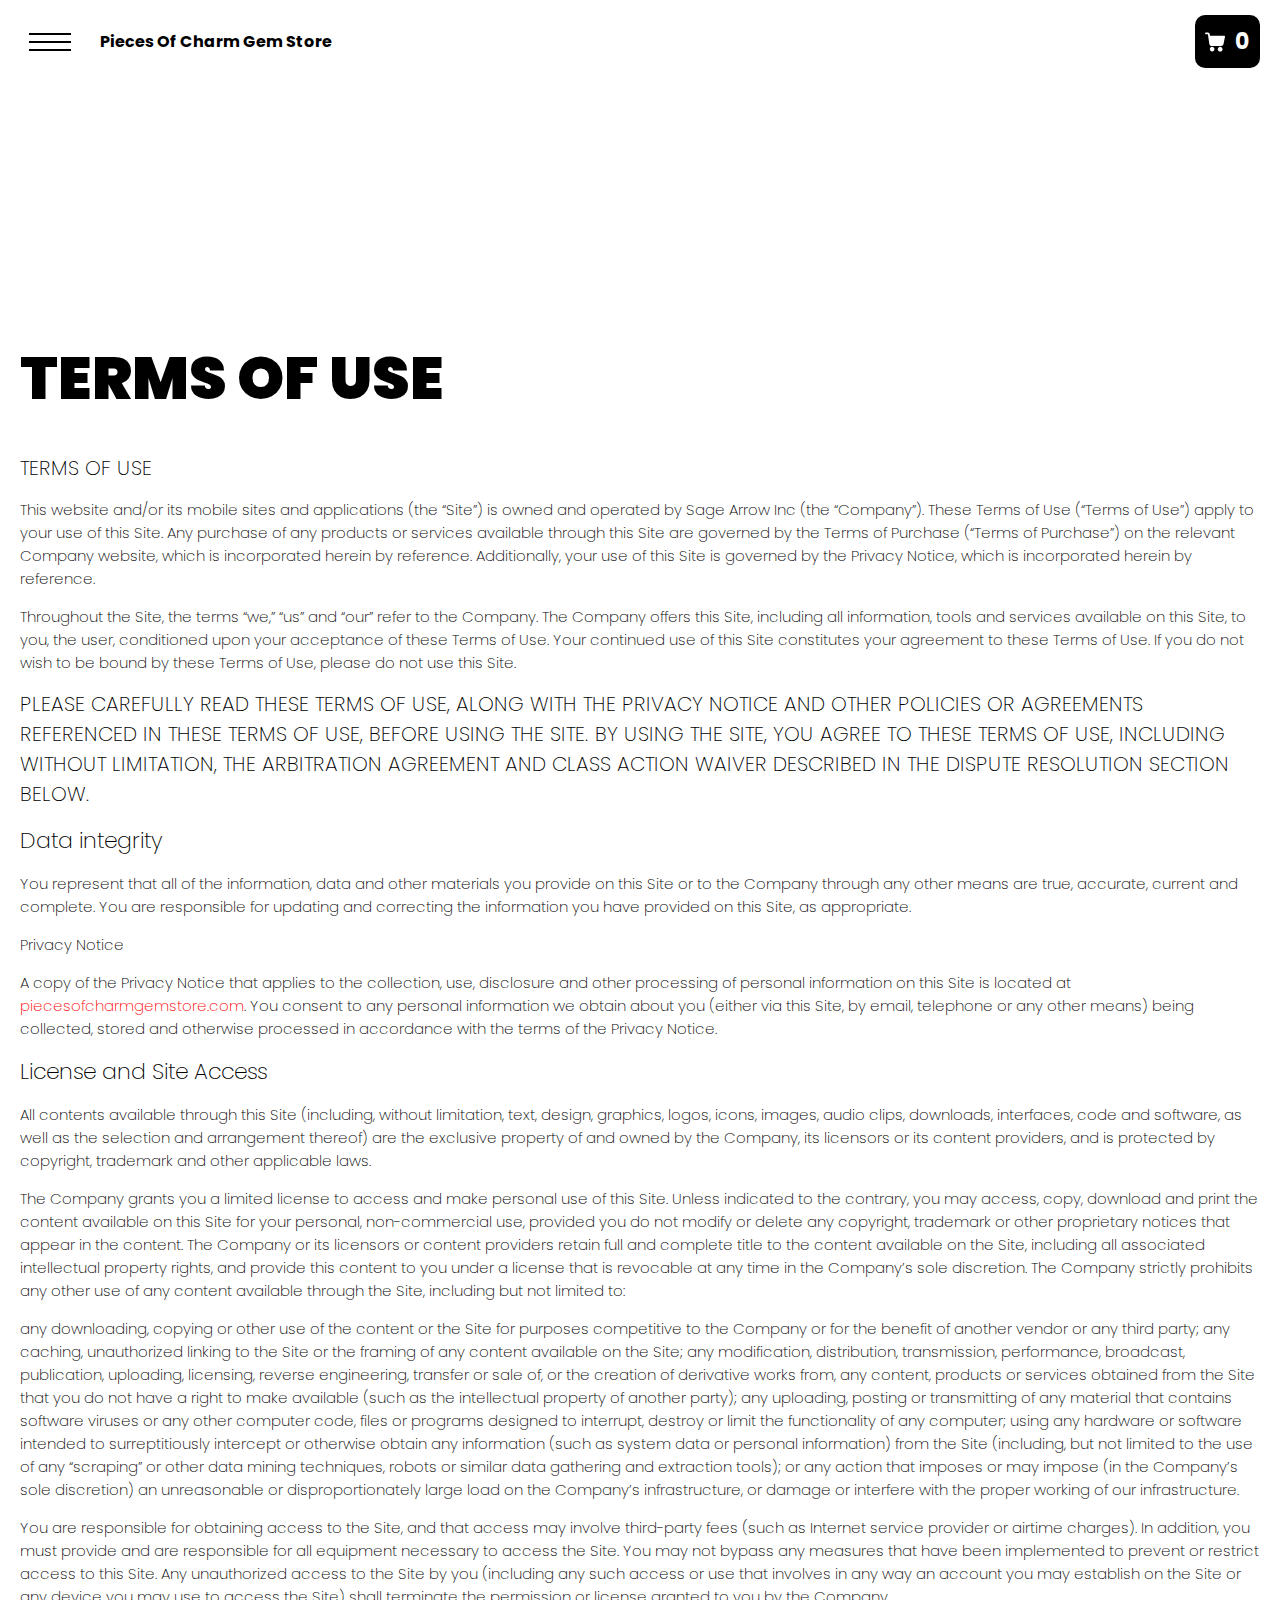
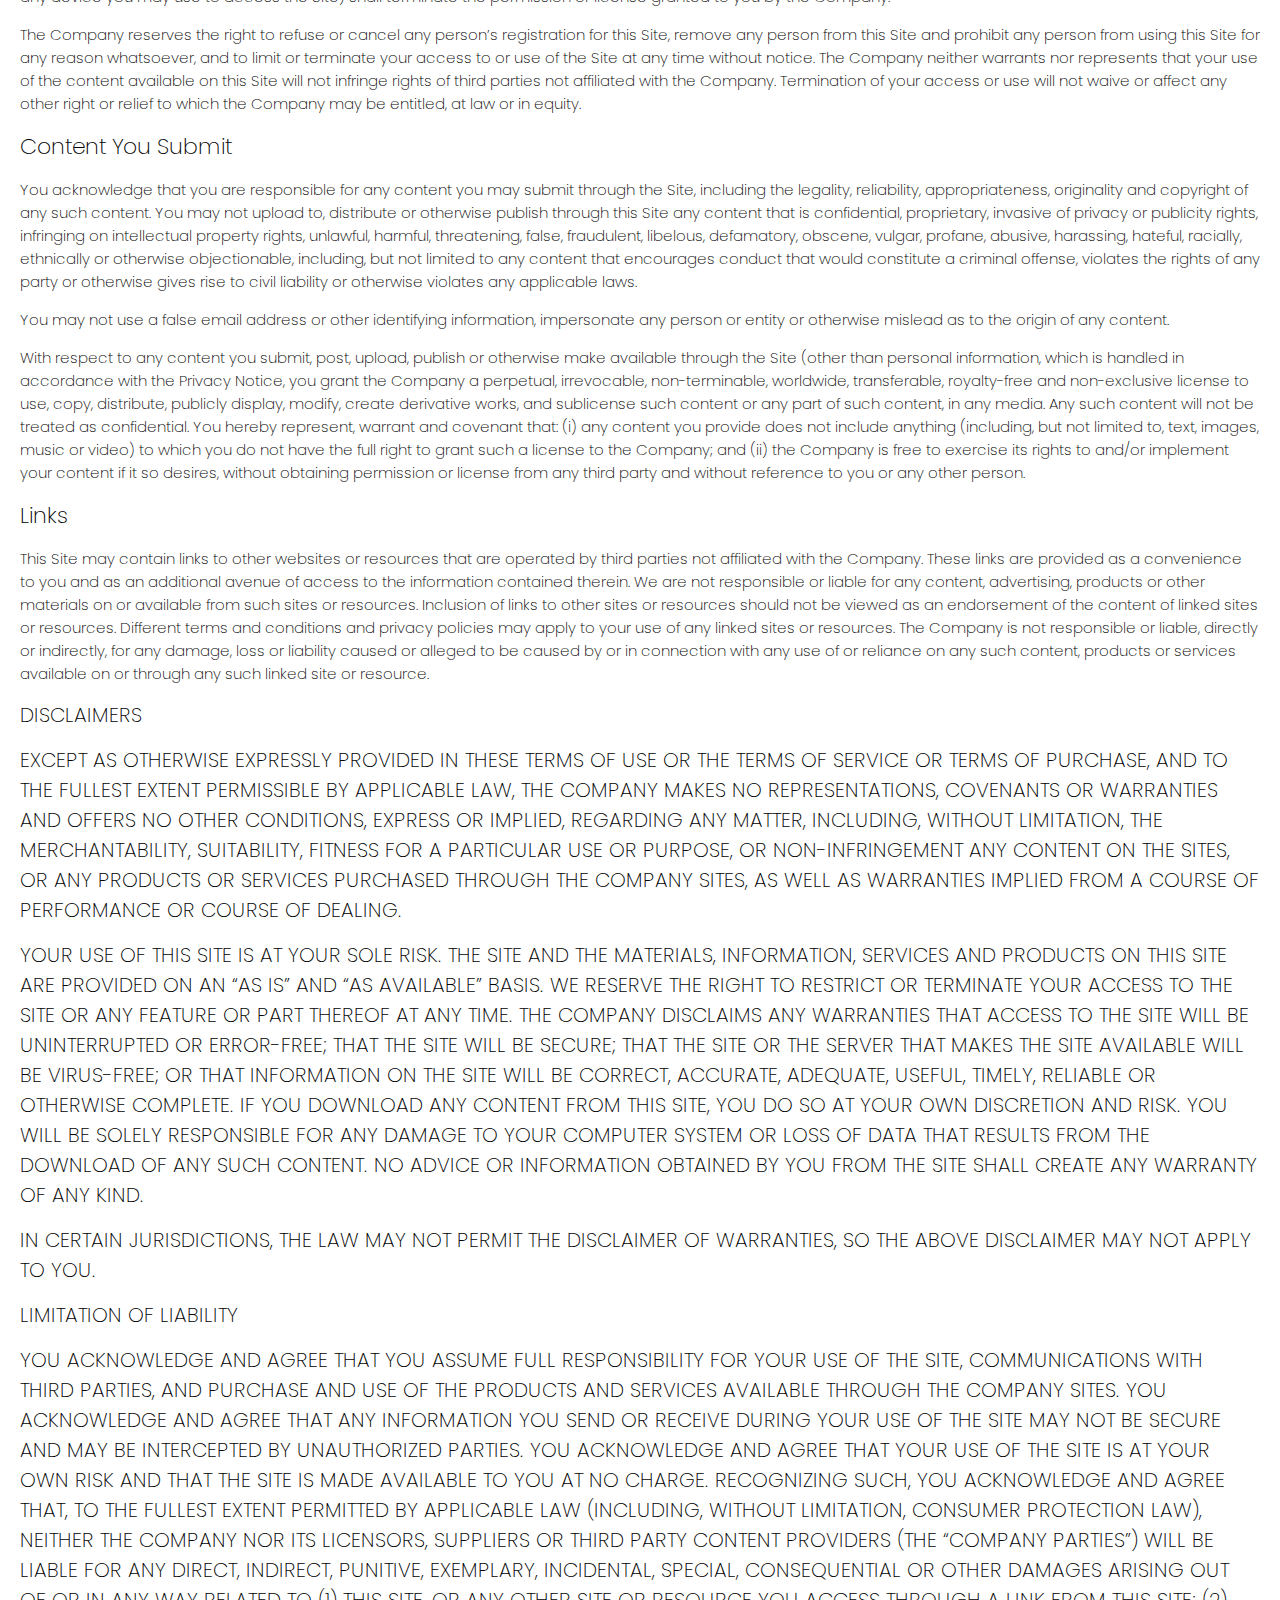
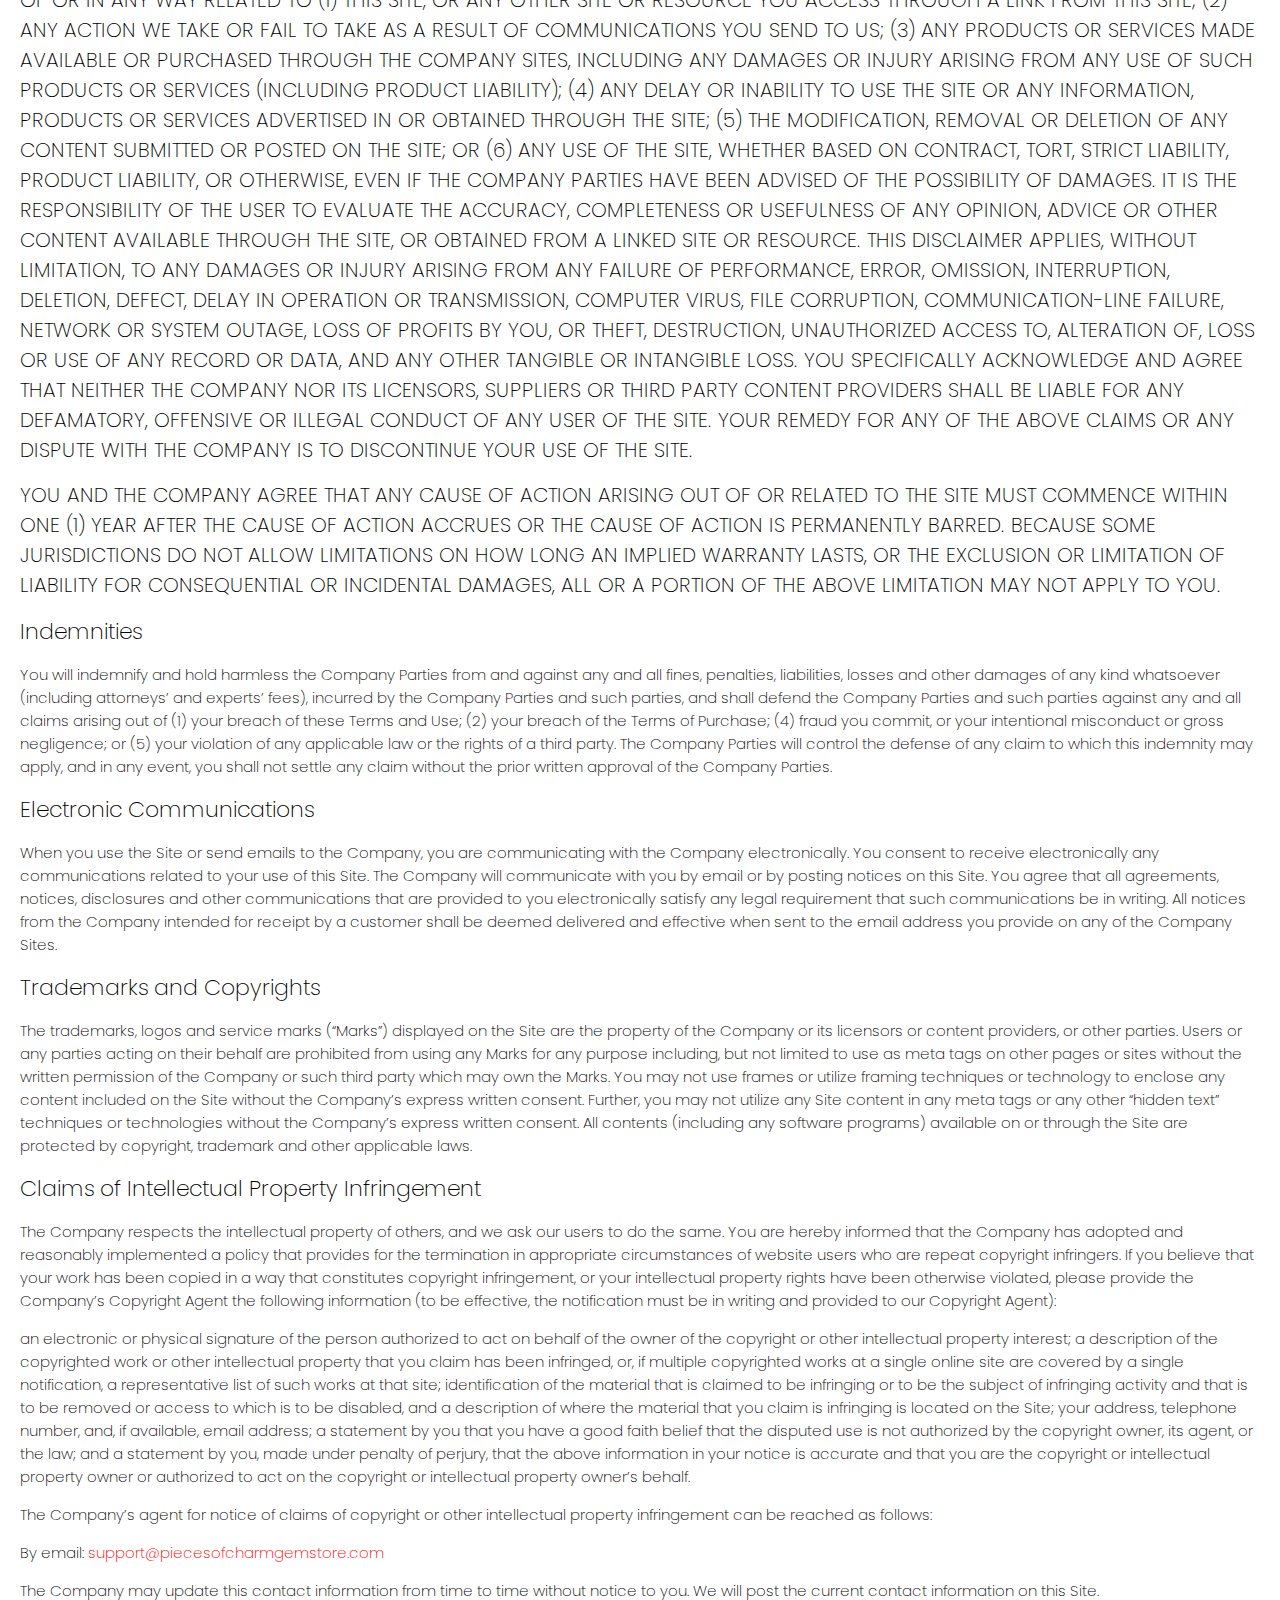
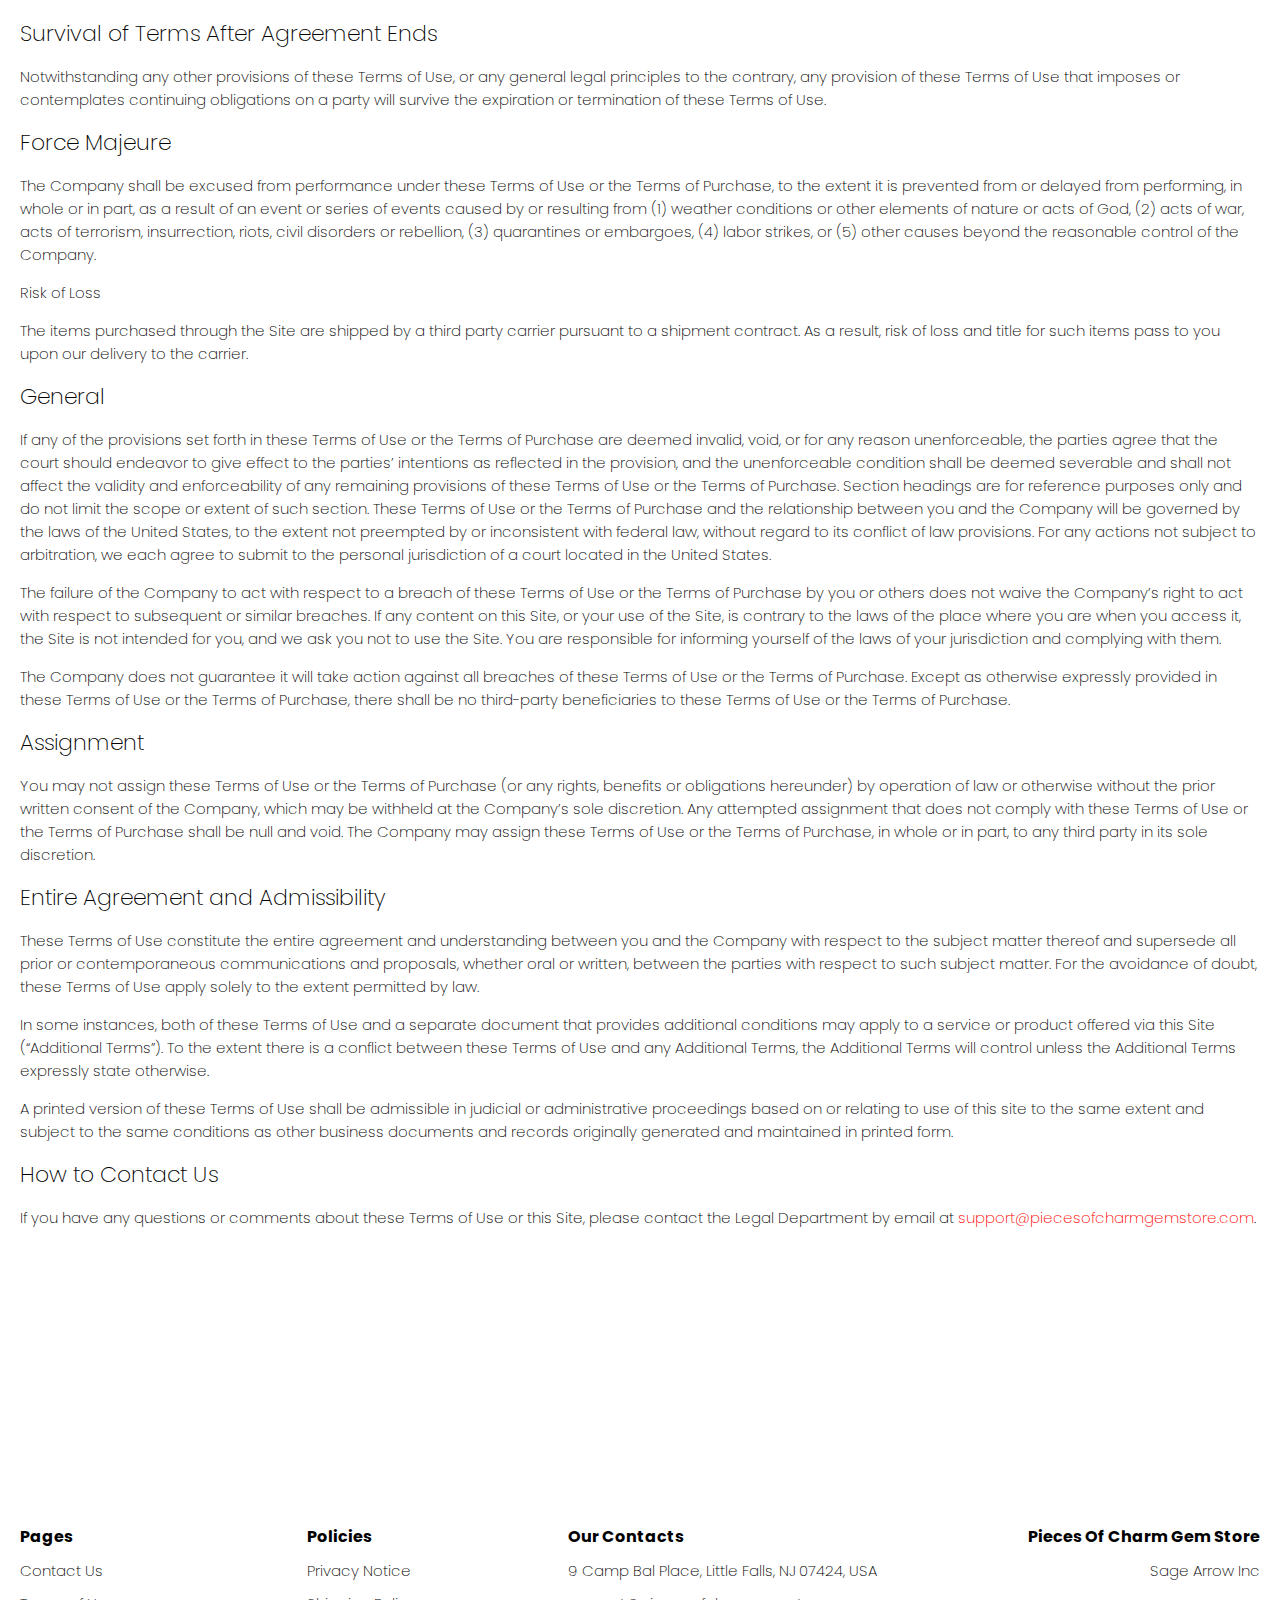
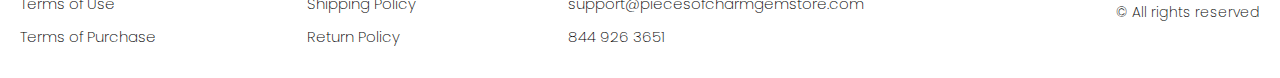
<file: use.html>
<!DOCTYPE html>
<html lang="en">
  <head>
    <meta charset="UTF-8" />
    <meta http-equiv="X-UA-Compatible" content="IE=edge" />
    <meta name="viewport" content="width=device-width, initial-scale=1.0" />
    <link rel="stylesheet" href="./css/style.css" />
    <title>Shop</title>
  </head>

  <body>
    <div class="wrapper">
      <div class="header__wrapper">
        <div class="container">
          <header class="header">
            <div class="header__flex">
              <button class="header__btn js_menu-btn">
                <span></span>
              </button>
              <a href="./index.html" class="header__logo logo js_website-name">website name</a>
              <a href="./shop.html" class="cart__btn">
                <svg class="cart__btn-svg" width="20" height="20">
                  <use href="./img/icons/icons.svg#icon-cart"></use>
                </svg>
                <span class="cart__span js_cart__span">0</span>
              </a>
            </div>

            <nav class="nav js_menu">
              <ul class="nav__list">
                <li class="nav__item">
                  <a href="./contacts.html" class="nav__link">Contact Us</a>
                </li>
                <li class="nav__item">
                  <a href="./privacy.html" class="nav__link">Privacy Notice</a>
                </li>
                <li class="nav__item">
                  <a href="./purchase.html" class="nav__link">Terms of Purchase</a>
                </li>
                <li class="nav__item">
                  <a href="./return.html" class="nav__link">Return Policy</a>
                </li>
                <li class="nav__item">
                  <a href="./shipping.html" class="nav__link">Shipping Policy</a>
                </li>
                <li class="nav__item">
                  <a href="./use.html" class="nav__link">Terms of Use</a>
                </li>
              </ul>
            </nav>
          </header>
        </div>
      </div>

      <main class="main bg-main">
        <div class="text-section__wrapper white__wrapper">
          <section class="text-section">
            <div class="container">
              <h1 class="title">TERMS OF USE</h1>
              <p class="text"><span class="bold up">TERMS OF USE </span></p>
              <p class="text">
                This website and/or its mobile sites and applications (the “Site”) is owned and operated by
                <span class="js_website-corp"></span> (the “Company”). These Terms of Use (“Terms of Use”) apply to your
                use of this Site. Any purchase of any products or services available through this Site are governed by
                the Terms of Purchase (“Terms of Purchase”) on the relevant Company website, which is incorporated
                herein by reference. Additionally, your use of this Site is governed by the Privacy Notice, which is
                incorporated herein by reference.
              </p>
              <p class="text">
                Throughout the Site, the terms “we,” “us” and “our” refer to the Company. The Company offers this Site,
                including all information, tools and services available on this Site, to you, the user, conditioned upon
                your acceptance of these Terms of Use. Your continued use of this Site constitutes your agreement to
                these Terms of Use. If you do not wish to be bound by these Terms of Use, please do not use this Site.
              </p>
              <p class="text up">
                PLEASE CAREFULLY READ THESE TERMS OF USE, ALONG WITH THE PRIVACY NOTICE AND OTHER POLICIES OR AGREEMENTS
                REFERENCED IN THESE TERMS OF USE, BEFORE USING THE SITE. BY USING THE SITE, YOU AGREE TO THESE TERMS OF
                USE, INCLUDING WITHOUT LIMITATION, THE ARBITRATION AGREEMENT AND CLASS ACTION WAIVER DESCRIBED IN THE
                DISPUTE RESOLUTION SECTION BELOW.
              </p>
              <p class="text bold">Data integrity</p>
              <p class="text">
                You represent that all of the information, data and other materials you provide on this Site or to the
                Company through any other means are true, accurate, current and complete. You are responsible for
                updating and correcting the information you have provided on this Site, as appropriate.
              </p>
              <p class="text">Privacy Notice</p>
              <p class="text">
                A copy of the Privacy Notice that applies to the collection, use, disclosure and other processing of
                personal information on this Site is located at <a href="" class="link js_website-url"></a>. You consent
                to any personal information we obtain about you (either via this Site, by email, telephone or any other
                means) being collected, stored and otherwise processed in accordance with the terms of the Privacy
                Notice.
              </p>
              <p class="text bold">License and Site Access</p>
              <p class="text">
                All contents available through this Site (including, without limitation, text, design, graphics, logos,
                icons, images, audio clips, downloads, interfaces, code and software, as well as the selection and
                arrangement thereof) are the exclusive property of and owned by the Company, its licensors or its
                content providers, and is protected by copyright, trademark and other applicable laws.
              </p>
              <p class="text">
                The Company grants you a limited license to access and make personal use of this Site. Unless indicated
                to the contrary, you may access, copy, download and print the content available on this Site for your
                personal, non-commercial use, provided you do not modify or delete any copyright, trademark or other
                proprietary notices that appear in the content. The Company or its licensors or content providers retain
                full and complete title to the content available on the Site, including all associated intellectual
                property rights, and provide this content to you under a license that is revocable at any time in the
                Company’s sole discretion. The Company strictly prohibits any other use of any content available through
                the Site, including but not limited to:
              </p>
              <p class="text">
                any downloading, copying or other use of the content or the Site for purposes competitive to the Company
                or for the benefit of another vendor or any third party; any caching, unauthorized linking to the Site
                or the framing of any content available on the Site; any modification, distribution, transmission,
                performance, broadcast, publication, uploading, licensing, reverse engineering, transfer or sale of, or
                the creation of derivative works from, any content, products or services obtained from the Site that you
                do not have a right to make available (such as the intellectual property of another party); any
                uploading, posting or transmitting of any material that contains software viruses or any other computer
                code, files or programs designed to interrupt, destroy or limit the functionality of any computer; using
                any hardware or software intended to surreptitiously intercept or otherwise obtain any information (such
                as system data or personal information) from the Site (including, but not limited to the use of any
                “scraping” or other data mining techniques, robots or similar data gathering and extraction tools); or
                any action that imposes or may impose (in the Company’s sole discretion) an unreasonable or
                disproportionately large load on the Company’s infrastructure, or damage or interfere with the proper
                working of our infrastructure.
              </p>
              <p class="text">
                You are responsible for obtaining access to the Site, and that access may involve third-party fees (such
                as Internet service provider or airtime charges). In addition, you must provide and are responsible for
                all equipment necessary to access the Site. You may not bypass any measures that have been implemented
                to prevent or restrict access to this Site. Any unauthorized access to the Site by you (including any
                such access or use that involves in any way an account you may establish on the Site or any device you
                may use to access the Site) shall terminate the permission or license granted to you by the Company.
              </p>
              <p class="text">
                The Company reserves the right to refuse or cancel any person’s registration for this Site, remove any
                person from this Site and prohibit any person from using this Site for any reason whatsoever, and to
                limit or terminate your access to or use of the Site at any time without notice. The Company neither
                warrants nor represents that your use of the content available on this Site will not infringe rights of
                third parties not affiliated with the Company. Termination of your access or use will not waive or
                affect any other right or relief to which the Company may be entitled, at law or in equity.
              </p>
              <p class="text bold">Content You Submit</p>
              <p class="text">
                You acknowledge that you are responsible for any content you may submit through the Site, including the
                legality, reliability, appropriateness, originality and copyright of any such content. You may not
                upload to, distribute or otherwise publish through this Site any content that is confidential,
                proprietary, invasive of privacy or publicity rights, infringing on intellectual property rights,
                unlawful, harmful, threatening, false, fraudulent, libelous, defamatory, obscene, vulgar, profane,
                abusive, harassing, hateful, racially, ethnically or otherwise objectionable, including, but not limited
                to any content that encourages conduct that would constitute a criminal offense, violates the rights of
                any party or otherwise gives rise to civil liability or otherwise violates any applicable laws.
              </p>
              <p class="text">
                You may not use a false email address or other identifying information, impersonate any person or entity
                or otherwise mislead as to the origin of any content.
              </p>
              <p class="text">
                With respect to any content you submit, post, upload, publish or otherwise make available through the
                Site (other than personal information, which is handled in accordance with the Privacy Notice, you grant
                the Company a perpetual, irrevocable, non-terminable, worldwide, transferable, royalty-free and
                non-exclusive license to use, copy, distribute, publicly display, modify, create derivative works, and
                sublicense such content or any part of such content, in any media. Any such content will not be treated
                as confidential. You hereby represent, warrant and covenant that: (i) any content you provide does not
                include anything (including, but not limited to, text, images, music or video) to which you do not have
                the full right to grant such a license to the Company; and (ii) the Company is free to exercise its
                rights to and/or implement your content if it so desires, without obtaining permission or license from
                any third party and without reference to you or any other person.
              </p>
              <p class="text bold">Links</p>
              <p class="text">
                This Site may contain links to other websites or resources that are operated by third parties not
                affiliated with the Company. These links are provided as a convenience to you and as an additional
                avenue of access to the information contained therein. We are not responsible or liable for any content,
                advertising, products or other materials on or available from such sites or resources. Inclusion of
                links to other sites or resources should not be viewed as an endorsement of the content of linked sites
                or resources. Different terms and conditions and privacy policies may apply to your use of any linked
                sites or resources. The Company is not responsible or liable, directly or indirectly, for any damage,
                loss or liability caused or alleged to be caused by or in connection with any use of or reliance on any
                such content, products or services available on or through any such linked site or resource.
              </p>
              <p class="text bold up">DISCLAIMERS</p>
              <p class="text up">
                EXCEPT AS OTHERWISE EXPRESSLY PROVIDED IN THESE TERMS OF USE OR THE TERMS OF SERVICE OR TERMS OF
                PURCHASE, AND TO THE FULLEST EXTENT PERMISSIBLE BY APPLICABLE LAW, THE COMPANY MAKES NO REPRESENTATIONS,
                COVENANTS OR WARRANTIES AND OFFERS NO OTHER CONDITIONS, EXPRESS OR IMPLIED, REGARDING ANY MATTER,
                INCLUDING, WITHOUT LIMITATION, THE MERCHANTABILITY, SUITABILITY, FITNESS FOR A PARTICULAR USE OR
                PURPOSE, OR NON-INFRINGEMENT ANY CONTENT ON THE SITES, OR ANY PRODUCTS OR SERVICES PURCHASED THROUGH THE
                COMPANY SITES, AS WELL AS WARRANTIES IMPLIED FROM A COURSE OF PERFORMANCE OR COURSE OF DEALING.
              </p>
              <p class="text up">
                YOUR USE OF THIS SITE IS AT YOUR SOLE RISK. THE SITE AND THE MATERIALS, INFORMATION, SERVICES AND
                PRODUCTS ON THIS SITE ARE PROVIDED ON AN “AS IS” AND “AS AVAILABLE” BASIS. WE RESERVE THE RIGHT TO
                RESTRICT OR TERMINATE YOUR ACCESS TO THE SITE OR ANY FEATURE OR PART THEREOF AT ANY TIME. THE COMPANY
                DISCLAIMS ANY WARRANTIES THAT ACCESS TO THE SITE WILL BE UNINTERRUPTED OR ERROR-FREE; THAT THE SITE WILL
                BE SECURE; THAT THE SITE OR THE SERVER THAT MAKES THE SITE AVAILABLE WILL BE VIRUS-FREE; OR THAT
                INFORMATION ON THE SITE WILL BE CORRECT, ACCURATE, ADEQUATE, USEFUL, TIMELY, RELIABLE OR OTHERWISE
                COMPLETE. IF YOU DOWNLOAD ANY CONTENT FROM THIS SITE, YOU DO SO AT YOUR OWN DISCRETION AND RISK. YOU
                WILL BE SOLELY RESPONSIBLE FOR ANY DAMAGE TO YOUR COMPUTER SYSTEM OR LOSS OF DATA THAT RESULTS FROM THE
                DOWNLOAD OF ANY SUCH CONTENT. NO ADVICE OR INFORMATION OBTAINED BY YOU FROM THE SITE SHALL CREATE ANY
                WARRANTY OF ANY KIND.
              </p>
              <p class="text up">
                IN CERTAIN JURISDICTIONS, THE LAW MAY NOT PERMIT THE DISCLAIMER OF WARRANTIES, SO THE ABOVE DISCLAIMER
                MAY NOT APPLY TO YOU.
              </p>
              <p class="text up bold">LIMITATION OF LIABILITY</p>
              <p class="text up">
                YOU ACKNOWLEDGE AND AGREE THAT YOU ASSUME FULL RESPONSIBILITY FOR YOUR USE OF THE SITE, COMMUNICATIONS
                WITH THIRD PARTIES, AND PURCHASE AND USE OF THE PRODUCTS AND SERVICES AVAILABLE THROUGH THE COMPANY
                SITES. YOU ACKNOWLEDGE AND AGREE THAT ANY INFORMATION YOU SEND OR RECEIVE DURING YOUR USE OF THE SITE
                MAY NOT BE SECURE AND MAY BE INTERCEPTED BY UNAUTHORIZED PARTIES. YOU ACKNOWLEDGE AND AGREE THAT YOUR
                USE OF THE SITE IS AT YOUR OWN RISK AND THAT THE SITE IS MADE AVAILABLE TO YOU AT NO CHARGE. RECOGNIZING
                SUCH, YOU ACKNOWLEDGE AND AGREE THAT, TO THE FULLEST EXTENT PERMITTED BY APPLICABLE LAW (INCLUDING,
                WITHOUT LIMITATION, CONSUMER PROTECTION LAW), NEITHER THE COMPANY NOR ITS LICENSORS, SUPPLIERS OR THIRD
                PARTY CONTENT PROVIDERS (THE “COMPANY PARTIES”) WILL BE LIABLE FOR ANY DIRECT, INDIRECT, PUNITIVE,
                EXEMPLARY, INCIDENTAL, SPECIAL, CONSEQUENTIAL OR OTHER DAMAGES ARISING OUT OF OR IN ANY WAY RELATED TO
                (1) THIS SITE, OR ANY OTHER SITE OR RESOURCE YOU ACCESS THROUGH A LINK FROM THIS SITE; (2) ANY ACTION WE
                TAKE OR FAIL TO TAKE AS A RESULT OF COMMUNICATIONS YOU SEND TO US; (3) ANY PRODUCTS OR SERVICES MADE
                AVAILABLE OR PURCHASED THROUGH THE COMPANY SITES, INCLUDING ANY DAMAGES OR INJURY ARISING FROM ANY USE
                OF SUCH PRODUCTS OR SERVICES (INCLUDING PRODUCT LIABILITY); (4) ANY DELAY OR INABILITY TO USE THE SITE
                OR ANY INFORMATION, PRODUCTS OR SERVICES ADVERTISED IN OR OBTAINED THROUGH THE SITE; (5) THE
                MODIFICATION, REMOVAL OR DELETION OF ANY CONTENT SUBMITTED OR POSTED ON THE SITE; OR (6) ANY USE OF THE
                SITE, WHETHER BASED ON CONTRACT, TORT, STRICT LIABILITY, PRODUCT LIABILITY, OR OTHERWISE, EVEN IF THE
                COMPANY PARTIES HAVE BEEN ADVISED OF THE POSSIBILITY OF DAMAGES. IT IS THE RESPONSIBILITY OF THE USER TO
                EVALUATE THE ACCURACY, COMPLETENESS OR USEFULNESS OF ANY OPINION, ADVICE OR OTHER CONTENT AVAILABLE
                THROUGH THE SITE, OR OBTAINED FROM A LINKED SITE OR RESOURCE. THIS DISCLAIMER APPLIES, WITHOUT
                LIMITATION, TO ANY DAMAGES OR INJURY ARISING FROM ANY FAILURE OF PERFORMANCE, ERROR, OMISSION,
                INTERRUPTION, DELETION, DEFECT, DELAY IN OPERATION OR TRANSMISSION, COMPUTER VIRUS, FILE CORRUPTION,
                COMMUNICATION-LINE FAILURE, NETWORK OR SYSTEM OUTAGE, LOSS OF PROFITS BY YOU, OR THEFT, DESTRUCTION,
                UNAUTHORIZED ACCESS TO, ALTERATION OF, LOSS OR USE OF ANY RECORD OR DATA, AND ANY OTHER TANGIBLE OR
                INTANGIBLE LOSS. YOU SPECIFICALLY ACKNOWLEDGE AND AGREE THAT NEITHER THE COMPANY NOR ITS LICENSORS,
                SUPPLIERS OR THIRD PARTY CONTENT PROVIDERS SHALL BE LIABLE FOR ANY DEFAMATORY, OFFENSIVE OR ILLEGAL
                CONDUCT OF ANY USER OF THE SITE. YOUR REMEDY FOR ANY OF THE ABOVE CLAIMS OR ANY DISPUTE WITH THE COMPANY
                IS TO DISCONTINUE YOUR USE OF THE SITE.
              </p>
              <p class="text up">
                YOU AND THE COMPANY AGREE THAT ANY CAUSE OF ACTION ARISING OUT OF OR RELATED TO THE SITE MUST COMMENCE
                WITHIN ONE (1) YEAR AFTER THE CAUSE OF ACTION ACCRUES OR THE CAUSE OF ACTION IS PERMANENTLY BARRED.
                BECAUSE SOME JURISDICTIONS DO NOT ALLOW LIMITATIONS ON HOW LONG AN IMPLIED WARRANTY LASTS, OR THE
                EXCLUSION OR LIMITATION OF LIABILITY FOR CONSEQUENTIAL OR INCIDENTAL DAMAGES, ALL OR A PORTION OF THE
                ABOVE LIMITATION MAY NOT APPLY TO YOU.
              </p>
              <p class="text bold">Indemnities</p>
              <p class="text">
                You will indemnify and hold harmless the Company Parties from and against any and all fines, penalties,
                liabilities, losses and other damages of any kind whatsoever (including attorneys’ and experts’ fees),
                incurred by the Company Parties and such parties, and shall defend the Company Parties and such parties
                against any and all claims arising out of (1) your breach of these Terms and Use; (2) your breach of the
                Terms of Purchase; (4) fraud you commit, or your intentional misconduct or gross negligence; or (5) your
                violation of any applicable law or the rights of a third party. The Company Parties will control the
                defense of any claim to which this indemnity may apply, and in any event, you shall not settle any claim
                without the prior written approval of the Company Parties.
              </p>
              <p class="text bold">Electronic Communications</p>
              <p class="text">
                When you use the Site or send emails to the Company, you are communicating with the Company
                electronically. You consent to receive electronically any communications related to your use of this
                Site. The Company will communicate with you by email or by posting notices on this Site. You agree that
                all agreements, notices, disclosures and other communications that are provided to you electronically
                satisfy any legal requirement that such communications be in writing. All notices from the Company
                intended for receipt by a customer shall be deemed delivered and effective when sent to the email
                address you provide on any of the Company Sites.
              </p>
              <p class="text bold">Trademarks and Copyrights</p>
              <p class="text">
                The trademarks, logos and service marks (“Marks”) displayed on the Site are the property of the Company
                or its licensors or content providers, or other parties. Users or any parties acting on their behalf are
                prohibited from using any Marks for any purpose including, but not limited to use as meta tags on other
                pages or sites without the written permission of the Company or such third party which may own the
                Marks. You may not use frames or utilize framing techniques or technology to enclose any content
                included on the Site without the Company’s express written consent. Further, you may not utilize any
                Site content in any meta tags or any other “hidden text” techniques or technologies without the
                Company’s express written consent. All contents (including any software programs) available on or
                through the Site are protected by copyright, trademark and other applicable laws.
              </p>
              <p class="text bold">Claims of Intellectual Property Infringement</p>
              <p class="text">
                The Company respects the intellectual property of others, and we ask our users to do the same. You are
                hereby informed that the Company has adopted and reasonably implemented a policy that provides for the
                termination in appropriate circumstances of website users who are repeat copyright infringers. If you
                believe that your work has been copied in a way that constitutes copyright infringement, or your
                intellectual property rights have been otherwise violated, please provide the Company’s Copyright Agent
                the following information (to be effective, the notification must be in writing and provided to our
                Copyright Agent):
              </p>
              <p class="text">
                an electronic or physical signature of the person authorized to act on behalf of the owner of the
                copyright or other intellectual property interest; a description of the copyrighted work or other
                intellectual property that you claim has been infringed, or, if multiple copyrighted works at a single
                online site are covered by a single notification, a representative list of such works at that site;
                identification of the material that is claimed to be infringing or to be the subject of infringing
                activity and that is to be removed or access to which is to be disabled, and a description of where the
                material that you claim is infringing is located on the Site; your address, telephone number, and, if
                available, email address; a statement by you that you have a good faith belief that the disputed use is
                not authorized by the copyright owner, its agent, or the law; and a statement by you, made under penalty
                of perjury, that the above information in your notice is accurate and that you are the copyright or
                intellectual property owner or authorized to act on the copyright or intellectual property owner’s
                behalf.
              </p>
              <p class="text">
                The Company’s agent for notice of claims of copyright or other intellectual property infringement can be
                reached as follows:
              </p>
              <p class="text">By email: <a href="" class="link js_website-email"></a></p>
              <p class="text">
                The Company may update this contact information from time to time without notice to you. We will post
                the current contact information on this Site.
              </p>
              <p class="text bold">Survival of Terms After Agreement Ends</p>
              <p class="text">
                Notwithstanding any other provisions of these Terms of Use, or any general legal principles to the
                contrary, any provision of these Terms of Use that imposes or contemplates continuing obligations on a
                party will survive the expiration or termination of these Terms of Use.
              </p>
              <p class="text bold">Force Majeure</p>
              <p class="text">
                The Company shall be excused from performance under these Terms of Use or the Terms of Purchase, to the
                extent it is prevented from or delayed from performing, in whole or in part, as a result of an event or
                series of events caused by or resulting from (1) weather conditions or other elements of nature or acts
                of God, (2) acts of war, acts of terrorism, insurrection, riots, civil disorders or rebellion, (3)
                quarantines or embargoes, (4) labor strikes, or (5) other causes beyond the reasonable control of the
                Company.
              </p>
              <p class="text">Risk of Loss</p>
              <p class="text">
                The items purchased through the Site are shipped by a third party carrier pursuant to a shipment
                contract. As a result, risk of loss and title for such items pass to you upon our delivery to the
                carrier.
              </p>
              <p class="text bold">General</p>
              <p class="text">
                If any of the provisions set forth in these Terms of Use or the Terms of Purchase are deemed invalid,
                void, or for any reason unenforceable, the parties agree that the court should endeavor to give effect
                to the parties’ intentions as reflected in the provision, and the unenforceable condition shall be
                deemed severable and shall not affect the validity and enforceability of any remaining provisions of
                these Terms of Use or the Terms of Purchase. Section headings are for reference purposes only and do not
                limit the scope or extent of such section. These Terms of Use or the Terms of Purchase and the
                relationship between you and the Company will be governed by the laws of the United States, to the
                extent not preempted by or inconsistent with federal law, without regard to its conflict of law
                provisions. For any actions not subject to arbitration, we each agree to submit to the personal
                jurisdiction of a court located in the United States.
              </p>
              <p class="text">
                The failure of the Company to act with respect to a breach of these Terms of Use or the Terms of
                Purchase by you or others does not waive the Company’s right to act with respect to subsequent or
                similar breaches. If any content on this Site, or your use of the Site, is contrary to the laws of the
                place where you are when you access it, the Site is not intended for you, and we ask you not to use the
                Site. You are responsible for informing yourself of the laws of your jurisdiction and complying with
                them.
              </p>
              <p class="text">
                The Company does not guarantee it will take action against all breaches of these Terms of Use or the
                Terms of Purchase. Except as otherwise expressly provided in these Terms of Use or the Terms of
                Purchase, there shall be no third-party beneficiaries to these Terms of Use or the Terms of Purchase.
              </p>
              <p class="text bold">Assignment</p>
              <p class="text">
                You may not assign these Terms of Use or the Terms of Purchase (or any rights, benefits or obligations
                hereunder) by operation of law or otherwise without the prior written consent of the Company, which may
                be withheld at the Company’s sole discretion. Any attempted assignment that does not comply with these
                Terms of Use or the Terms of Purchase shall be null and void. The Company may assign these Terms of Use
                or the Terms of Purchase, in whole or in part, to any third party in its sole discretion.
              </p>
              <p class="text bold">Entire Agreement and Admissibility</p>
              <p class="text">
                These Terms of Use constitute the entire agreement and understanding between you and the Company with
                respect to the subject matter thereof and supersede all prior or contemporaneous communications and
                proposals, whether oral or written, between the parties with respect to such subject matter. For the
                avoidance of doubt, these Terms of Use apply solely to the extent permitted by law.
              </p>
              <p class="text">
                In some instances, both of these Terms of Use and a separate document that provides additional
                conditions may apply to a service or product offered via this Site (“Additional Terms”). To the extent
                there is a conflict between these Terms of Use and any Additional Terms, the Additional Terms will
                control unless the Additional Terms expressly state otherwise.
              </p>
              <p class="text">
                A printed version of these Terms of Use shall be admissible in judicial or administrative proceedings
                based on or relating to use of this site to the same extent and subject to the same conditions as other
                business documents and records originally generated and maintained in printed form.
              </p>
              <p class="text bold">How to Contact Us</p>
              <p class="text">
                If you have any questions or comments about these Terms of Use or this Site, please contact the Legal
                Department by email at <a href="" class="text link js_website-email"></a>.
              </p>
            </div>
          </section>
        </div>
      </main>

      <div class="footer__wrapper">
        <footer class="footer">
          <div class="footer__top">
            <div class="container">
              <div class="footer__policies">
                <div class="footer__block">
                  <p class="footer__title">Pages</p>
                  <ul class="sub-list">
                    <li class="item">
                      <a href="./contacts.html" class="footer__link">Contact Us</a>
                    </li>
                    <li class="item">
                      <a href="./use.html" class="footer__link">Terms of Use</a>
                    </li>
                    <li class="item">
                      <a href="./purchase.html" class="footer__link">Terms of Purchase</a>
                    </li>
                  </ul>
                </div>
                <div class="footer__block">
                  <p class="footer__title">Policies</p>
                  <ul class="sub-list">
                    <li class="item">
                      <a href="./privacy.html" class="footer__link">Privacy Notice</a>
                    </li>
                    <li class="item">
                      <a href="./shipping.html" class="footer__link">Shipping Policy</a>
                    </li>
                    <li class="item">
                      <a href="./return.html" class="footer__link">Return Policy</a>
                    </li>
                  </ul>
                </div>
                <div class="footer__block">
                  <p class="footer__title">Our Contacts</p>
                  <ul class="sub-list">
                    <li class="item">
                      <p class="text js_website-address"></p>
                    </li>
                    <li class="item">
                      <a href="" class="footer__link js_website-email"></a>
                    </li>
                    <li class="item">
                      <a href="" class="footer__link js_website-phone"></a>
                    </li>
                  </ul>
                </div>
                <div class="footer__block footer__block--rg">
                  <ul class="sub-list">
                    <li class="item">
                      <a href="./index.html" class="footer__logo logo js_website-name"></a>
                    </li>
                    <li class="item">
                      <p class="text text--mb js_website-corp"></p>
                    </li>
                    <li class="item">
                      <span class="footer__span">© All rights reserved</span>
                    </li>
                  </ul>
                </div>
              </div>
            </div>
          </div>
        </footer>
      </div>
    </div>
<script src="./js/jquery-3.7.1.js"></script>
    <script type="text/javascript" src="https://thebestproductmanager.com/products/prices-nxg-object"></script>
    <script type="module" src="./js/on-load.js"></script>
    <script type="module" src="./js/website-data.js"></script>
    <script>
      const menuBtn = document.querySelector('.js_menu-btn');
      const menu = document.querySelector('.js_menu');
      menuBtn.addEventListener('click', () => {
        menuBtn.classList.toggle('active');
        menu.classList.toggle('open-menu');
        document.body.classList.toggle('open-menu');
      });
    </script>
  </body>
</html>
</file>
<file: css/style.css>
@import './fonts.css';
@import './vars.css';
@import './utils.css';
@import './header.css';
@import './footer.css';
@import './hero.css';
@import './products.css';
@import './product.css';
@import './text-section.css';
@import './order.css';
@import './thank-you.css';
</file>
